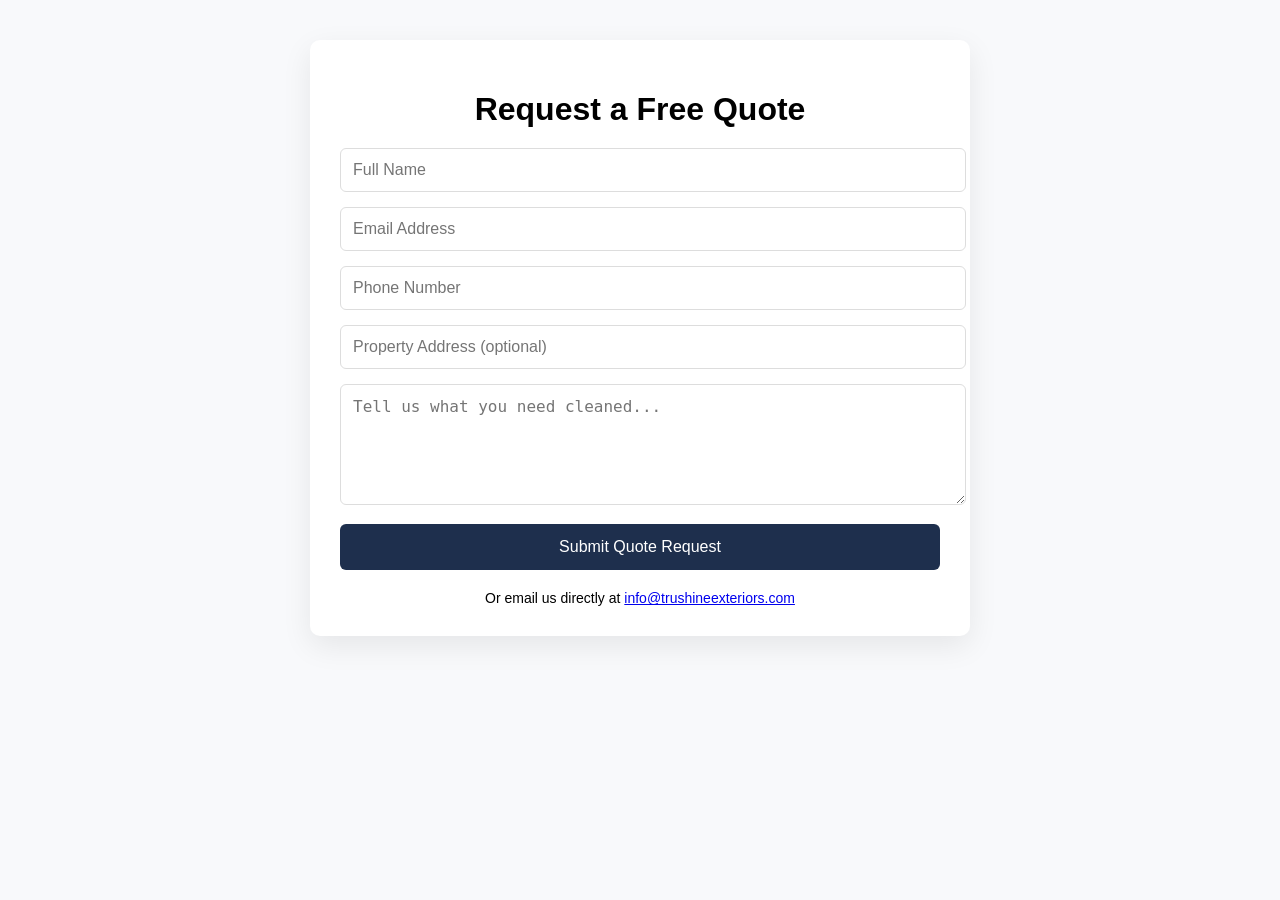
<file: contact.html>
<!DOCTYPE html>
<html lang="en">
<head>
  <meta charset="UTF-8" />
  <meta name="viewport" content="width=device-width, initial-scale=1.0" />
  <title>Request a Quote | TruShine Exterior Care</title>
  <link rel="icon" type="image/png" href="/favicon.png" />
  <style>
    body {
      font-family: Arial, sans-serif;
      background: #f8f9fb;
      margin: 0;
      padding: 40px 20px;
    }
    .container {
      max-width: 600px;
      margin: auto;
      background: white;
      padding: 30px;
      border-radius: 10px;
      box-shadow: 0 10px 30px rgba(0,0,0,0.08);
    }
    h1 {
      text-align: center;
      margin-bottom: 20px;
    }
    input, textarea {
      width: 100%;
      padding: 12px;
      margin-bottom: 15px;
      border-radius: 6px;
      border: 1px solid #ddd;
      font-size: 16px;
    }
    button {
      width: 100%;
      padding: 14px;
      background: #1e2f4d;
      color: white;
      border: none;
      border-radius: 6px;
      font-size: 16px;
      cursor: pointer;
    }
    button:hover {
      opacity: 0.9;
    }
    .alt-contact {
      text-align: center;
      margin-top: 20px;
      font-size: 14px;
    }
  </style>
</head>
<body>

  <div class="container">
    <h1>Request a Free Quote</h1>

    <form action="https://formspree.io/f/xbdabkyg" method="POST">
      <input type="hidden" name="_subject" value="New TruShine Quote Request" />

      <input type="text" name="name" placeholder="Full Name" required />
      <input type="email" name="email" placeholder="Email Address" required />
      <input type="tel" name="phone" placeholder="Phone Number" />
      <input type="text" name="address" placeholder="Property Address (optional)" />
      <textarea name="message" rows="5" placeholder="Tell us what you need cleaned..." required></textarea>

      <button type="submit">Submit Quote Request</button>
    </form>

    <div class="alt-contact">
      Or email us directly at  
      <a href="mailto:info@trushineexteriors.com">
        info@trushineexteriors.com
      </a>
    </div>
  </div>

</body>
</html>
</file>
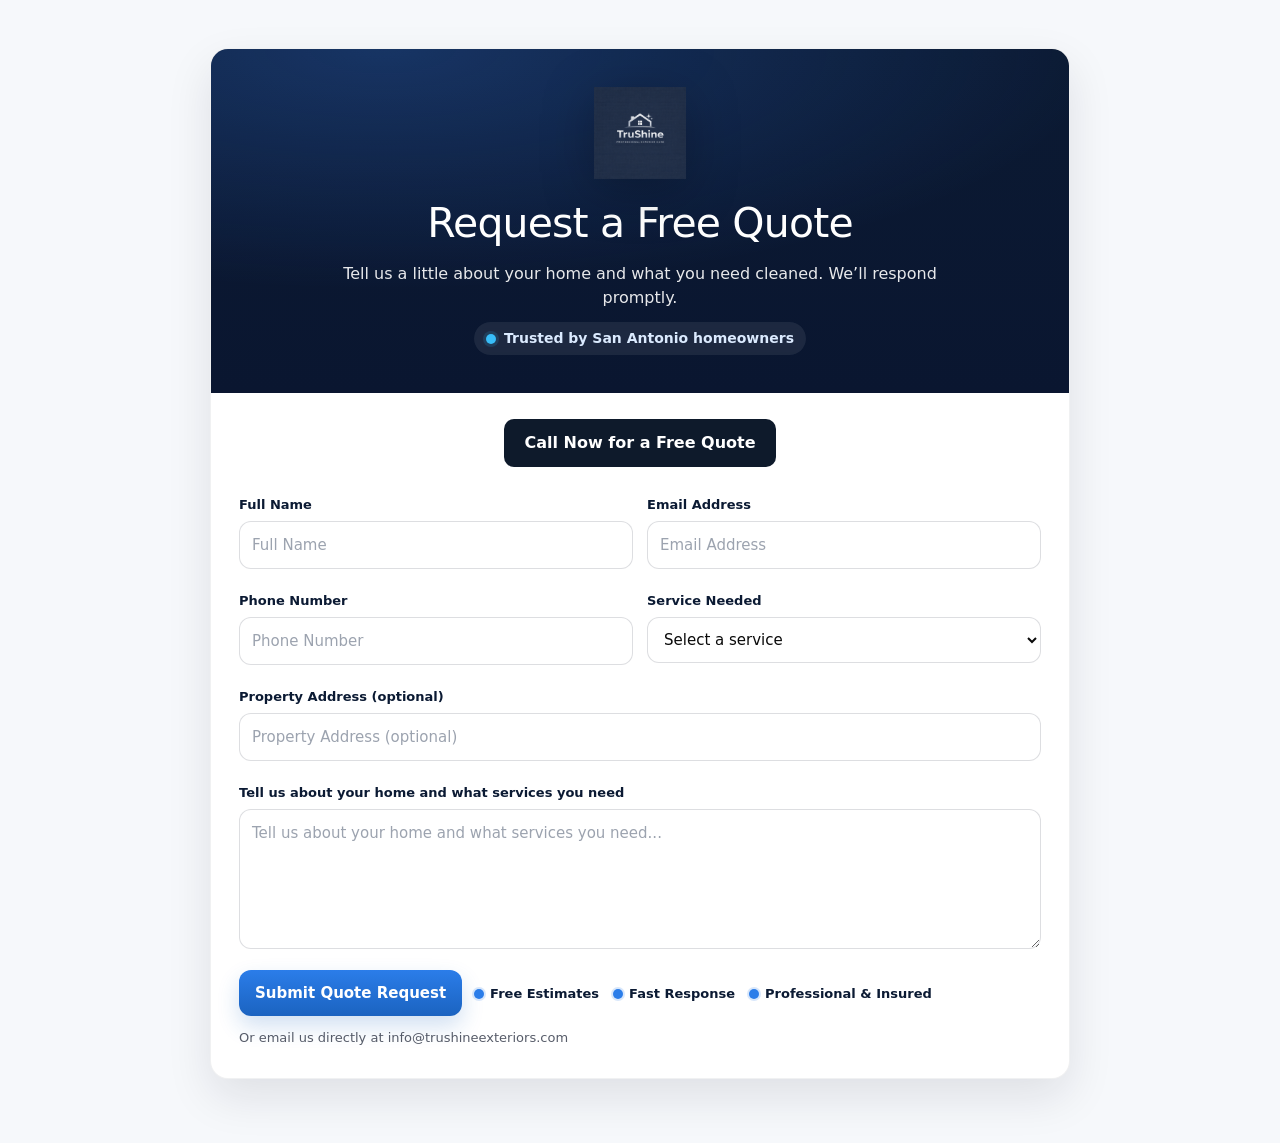
<file: quote.html>
<!doctype html>
<html lang="en">
<head>
  <meta charset="utf-8" />
  <meta name="viewport" content="width=device-width, initial-scale=1" />

  <title>Request a Free Quote | TruShine Exterior Care</title>
  <meta name="description" content="Request a free quote for TruShine Exterior Care in San Antonio, TX." />
  <link rel="canonical" href="https://trushineexteriors.com/quote.html" />

  <!-- SEO / Local signals -->
  <meta name="robots" content="index, follow">
  <meta name="geo.region" content="US-TX">
  <meta name="geo.placename" content="San Antonio">
  <meta name="geo.position" content="29.4241;-98.4936">
  <meta name="ICBM" content="29.4241, -98.4936">

  <!-- Social preview -->
  <meta property="og:site_name" content="TruShine Exterior Care" />
  <meta property="og:title" content="Request a Free Quote | TruShine" />
  <meta property="og:description" content="Crystal clear windows and professional exterior care in San Antonio, TX." />
  <meta property="og:image" content="https://trushineexteriors.com/og-image.png" />
  <meta property="og:url" content="https://trushineexteriors.com/quote.html" />
  <meta property="og:type" content="website" />
  <meta name="twitter:card" content="summary_large_image" />
  <meta name="twitter:image" content="https://trushineexteriors.com/og-image.png" />

  <!-- Favicon -->
  <link rel="icon" href="/favicon.ico" sizes="any">
  <link rel="icon" type="image/png" href="/favicon-32x32.png" sizes="32x32">
  <link rel="icon" type="image/png" href="/favicon-16x16.png" sizes="16x16">
  <link rel="icon" type="image/png" sizes="192x192" href="/android-chrome-192x192.png">
  <link rel="icon" type="image/png" sizes="512x512" href="/android-chrome-512x512.png">
  <link rel="apple-touch-icon" href="/apple-touch-icon.png">

  <!-- Android / PWA -->
  <link rel="manifest" href="/site.webmanifest">
  <meta name="theme-color" content="#0e1a2b">

  <!-- LocalBusiness schema -->
  <script type="application/ld+json">
  {
    "@context": "https://schema.org",
    "@type": "LocalBusiness",
    "name": "TruShine Exterior Care",
    "image": "https://trushineexteriors.com/og-image.png",
    "url": "https://trushineexteriors.com",
    "telephone": "+1-817-550-4909",
    "address": {
      "@type": "PostalAddress",
      "addressLocality": "San Antonio",
      "addressRegion": "TX",
      "addressCountry": "US"
    },
    "areaServed": "San Antonio",
    "serviceType": [
      "Window Cleaning",
      "Exterior Window Cleaning",
      "Screen Cleaning",
      "Window Track Cleaning"
    ]
  }
  </script>

  <link rel="stylesheet" crossorigin href="/assets/index-URt45oYU.css" />

  <style>
    .quote-wrap{
      min-height: 100vh;
      display:flex;
      align-items:center;
      justify-content:center;
      padding: 48px 16px 64px;
      background: #f6f8fb;
    }
    .quote-card{
      width: 100%;
      max-width: 860px;
      border-radius: 18px;
      background: #fff;
      box-shadow: 0 18px 45px rgba(15, 23, 42, .10);
      overflow:hidden;
      border: 1px solid rgba(15, 23, 42, .06);
    }

    /* HERO (TOP) */
    .quote-hero{
      padding: 38px 32px;
      background: radial-gradient(1200px 400px at 20% 0%, rgba(59,130,246,.25), transparent 60%),
                  linear-gradient(180deg, #0b1a33, #0a1630);
      color:#fff;
      text-align:center;
    }
    .quote-logo{
      width:92px;
      height:auto;
      object-fit:contain;
      margin: 0 auto 14px;
      display:block;
      filter: drop-shadow(0 10px 25px rgba(0,0,0,.25));
    }
    .quote-hero h1{
      margin:0 0 8px;
      font-size: clamp(28px, 3.2vw, 42px);
      letter-spacing:-.02em;
    }
    .quote-hero p{
      margin:0;
      opacity:.9;
      max-width: 60ch;
      margin-left:auto;
      margin-right:auto;
    }

    .trust-badge{
      margin-top:12px;
      display:inline-flex;
      align-items:center;
      gap:8px;
      font-size:14px;
      font-weight:600;
      color:#dbeafe;
      background:rgba(255,255,255,.08);
      padding:6px 12px;
      border-radius:999px;
      backdrop-filter:blur(4px);
    }
    .trust-badge::before{
      content:"";
      width:10px;
      height:10px;
      border-radius:50%;
      background:#38bdf8;
      box-shadow:0 0 0 3px rgba(56,189,248,.15);
    }

    .quote-body{
      padding: 26px 28px 30px;
    }

    .grid{
      display:grid;
      grid-template-columns: 1fr 1fr;
      gap: 14px;
    }
    @media (max-width: 720px){
      .grid{ grid-template-columns: 1fr; }
      .quote-hero{ padding: 34px 18px; }
      .quote-body{ padding: 22px 18px 26px; }
    }

    label{
      display:block;
      font-size: 13px;
      font-weight: 700;
      color:#0b1a33;
      margin: 8px 0 6px;
    }
    input, select, textarea{
      width:100%;
      border: 1px solid rgba(15, 23, 42, .14);
      border-radius: 12px;
      padding: 12px 12px;
      font-size: 15px;
      outline:none;
      background:#fff;
    }
    input:focus, select:focus, textarea:focus{
      border-color: rgba(59,130,246,.65);
      box-shadow: 0 0 0 4px rgba(59,130,246,.15);
    }
    textarea{ min-height: 140px; resize: vertical; }

    .actions{
      margin-top: 14px;
      display:flex;
      gap: 12px;
      align-items:center;
      justify-content:flex-start;
      flex-wrap:wrap;
    }
    .btn-primary{
      appearance:none;
      border:0;
      background: linear-gradient(180deg, #2b7de9, #1b63c0);
      color:#fff;
      padding: 12px 16px;
      border-radius: 12px;
      font-weight: 800;
      font-size: 15px;
      cursor:pointer;
      min-width: 220px;
      display:inline-flex;
      align-items:center;
      justify-content:center;
      gap:10px;
      box-shadow: 0 10px 22px rgba(27, 99, 192, .20);
    }
    .btn-primary[disabled]{ opacity:.70; cursor:not-allowed; }

    .trust-points{
      margin-top:2px;
      display:flex;
      gap:14px;
      flex-wrap:wrap;
      font-size:13px;
      font-weight:600;
      color:#0b1a33;
    }
    .trust-points span{
      display:flex;
      align-items:center;
      gap:6px;
    }
    .trust-points span::before{
      content:"";
      width:10px;
      height:10px;
      border-radius:50%;
      background:#2b7de9;
      box-shadow:0 0 0 2px rgba(43,125,233,.18);
    }

    .small-note{
      font-size: 13px;
      color: rgba(15, 23, 42, .70);
    }

    .success, .error{
      margin-top: 12px;
      padding: 12px 12px;
      border-radius: 12px;
      font-weight: 800;
      display:none;
      transform: translateY(6px) scale(.98);
      opacity: 0;
    }
    .success{
      background: rgba(16,185,129,.12);
      color: #065f46;
    }
    .error{
      background: rgba(239,68,68,.10);
      color: #7f1d1d;
    }

    /* Brand-style status dots (no emojis) */
    .success::before, .error::before{
      content:"";
      display:inline-block;
      width:10px;
      height:10px;
      border-radius:50%;
      margin-right:8px;
      vertical-align:middle;
    }
    .success::before{
      background:#10b981;
      box-shadow:0 0 0 3px rgba(16,185,129,.18);
    }
    .error::before{
      background:#ef4444;
      box-shadow:0 0 0 3px rgba(239,68,68,.14);
    }

    /* animation */
    .pop-in{
      display:block !important;
      animation: popIn .28s ease-out forwards;
    }
    @keyframes popIn{
      from { opacity:0; transform: translateY(8px) scale(.98); }
      to   { opacity:1; transform: translateY(0)   scale(1); }
    }

    /* FORCE hero on top, form underneath (override anything external) */
    .quote-card{
      display:flex !important;
      flex-direction:column !important;
    }
    .quote-hero,
    .quote-body{
      width:100% !important;
    }
    .quote-wrap{
      align-items:flex-start !important;
    }
  </style>
</head>

<body>
  <div class="quote-wrap">
    <div class="quote-card">

      <div class="quote-hero">
        <img src="/assets/trushine-logo.png" alt="TruShine Logo" class="quote-logo">
        <h1>Request a Free Quote</h1>
        <p>Tell us a little about your home and what you need cleaned. We’ll respond promptly.</p>
        <div class="trust-badge">Trusted by San Antonio homeowners</div>
      </div>

      <div class="quote-body">

        <!-- Call CTA (replace number) -->
        <div style="margin-bottom:20px; text-align:center;">
          <a href="tel:+18175504909"
             style="
             display:inline-block;
             padding:12px 20px;
             background:#0e1a2b;
             color:white;
             border-radius:10px;
             font-weight:600;
             text-decoration:none;
             ">
             Call Now for a Free Quote
          </a>
        </div>

        <!-- IMPORTANT: no _redirect here. This stays on-page. -->
        <form id="quoteForm" action="https://formspree.io/f/xbdabkyg" method="POST" novalidate>
          <input type="hidden" name="_subject" value="New TruShine Quote Request" />

          <div class="grid">
            <div>
              <label for="name">Full Name</label>
              <input id="name" name="Full Name" type="text" autocomplete="name" required placeholder="Full Name" />
            </div>

            <div>
              <label for="email">Email Address</label>
              <input id="email" name="Email" type="email" autocomplete="email" required placeholder="Email Address" />
            </div>

            <div>
              <label for="phone">Phone Number</label>
              <input id="phone" name="Phone" type="tel" autocomplete="tel" required placeholder="Phone Number" />
            </div>

            <div>
              <label for="service">Service Needed</label>
              <select id="service" name="Service" required>
                <option value="" selected disabled>Select a service</option>
                <option>Window Cleaning</option>
                <option>Interior + Exterior Windows</option>
                <option>Exterior Windows</option>
                <option>Screen Cleaning</option>
                <option>Track/Frame Detail</option>
                <option>Other (describe below)</option>
              </select>
            </div>

            <div style="grid-column: 1 / -1;">
              <label for="address">Property Address (optional)</label>
              <input id="address" name="Address" type="text" autocomplete="street-address" placeholder="Property Address (optional)" />
            </div>

            <div style="grid-column: 1 / -1;">
              <label for="message">Tell us about your home and what services you need</label>
              <textarea id="message" name="Message" required placeholder="Tell us about your home and what services you need..."></textarea>
            </div>
          </div>

          <div class="actions">
            <button class="btn-primary" id="submitBtn" type="submit">Submit Quote Request</button>

            <div class="trust-points">
              <span>Free Estimates</span>
              <span>Fast Response</span>
              <span>Professional &amp; Insured</span>
            </div>

            <div class="small-note">
              Or email us directly at
              <a href="mailto:info@trushineexteriors.com">info@trushineexteriors.com</a>
            </div>
          </div>

          <div class="success" id="successBox">Sent! We’ll get back to you shortly.</div>
          <div class="error" id="errorBox">Something went wrong. Please try again or email us directly.</div>
        </form>
      </div>

    </div>
  </div>

  <!-- SCRIPT MUST BE AFTER THE FORM so it can find #quoteForm -->
  <script>
    (function () {
      const form = document.getElementById("quoteForm");
      const btn = document.getElementById("submitBtn");
      const successBox = document.getElementById("successBox");
      const errorBox = document.getElementById("errorBox");

      if (!form) return;

      form.addEventListener("submit", async function (e) {
        e.preventDefault();
        e.stopPropagation();

        // reset messages
        if (successBox) { successBox.style.display = "none"; successBox.classList.remove("pop-in"); }
        if (errorBox) { errorBox.style.display = "none"; errorBox.classList.remove("pop-in"); }

        // button state
        const originalText = btn ? btn.textContent : "";
        if (btn) { btn.disabled = true; btn.textContent = "Sending…"; }

        try {
          const formData = new FormData(form);

          const res = await fetch(form.action, {
            method: "POST",
            body: formData,
            headers: { "Accept": "application/json" }
          });

          if (res.ok) {
            form.reset();

            if (successBox) {
              successBox.style.display = "block";
              requestAnimationFrame(() => successBox.classList.add("pop-in"));
            }

            if (btn) {
              btn.textContent = "Sent";
              setTimeout(() => {
                btn.disabled = false;
                btn.textContent = originalText;
              }, 2200);
            }
          } else {
            if (errorBox) {
              errorBox.style.display = "block";
              requestAnimationFrame(() => errorBox.classList.add("pop-in"));
            }
            if (btn) { btn.disabled = false; btn.textContent = originalText; }
          }
        } catch (err) {
          if (errorBox) {
            errorBox.style.display = "block";
            requestAnimationFrame(() => errorBox.classList.add("pop-in"));
          }
          if (btn) { btn.disabled = false; btn.textContent = originalText; }
        }
      });
    })();
  </script>
</body>
</html>
</file>
<file: assets/index-URt45oYU.css>
*,:before,:after{--tw-border-spacing-x: 0;--tw-border-spacing-y: 0;--tw-translate-x: 0;--tw-translate-y: 0;--tw-rotate: 0;--tw-skew-x: 0;--tw-skew-y: 0;--tw-scale-x: 1;--tw-scale-y: 1;--tw-pan-x: ;--tw-pan-y: ;--tw-pinch-zoom: ;--tw-scroll-snap-strictness: proximity;--tw-gradient-from-position: ;--tw-gradient-via-position: ;--tw-gradient-to-position: ;--tw-ordinal: ;--tw-slashed-zero: ;--tw-numeric-figure: ;--tw-numeric-spacing: ;--tw-numeric-fraction: ;--tw-ring-inset: ;--tw-ring-offset-width: 0px;--tw-ring-offset-color: #fff;--tw-ring-color: rgb(59 130 246 / .5);--tw-ring-offset-shadow: 0 0 #0000;--tw-ring-shadow: 0 0 #0000;--tw-shadow: 0 0 #0000;--tw-shadow-colored: 0 0 #0000;--tw-blur: ;--tw-brightness: ;--tw-contrast: ;--tw-grayscale: ;--tw-hue-rotate: ;--tw-invert: ;--tw-saturate: ;--tw-sepia: ;--tw-drop-shadow: ;--tw-backdrop-blur: ;--tw-backdrop-brightness: ;--tw-backdrop-contrast: ;--tw-backdrop-grayscale: ;--tw-backdrop-hue-rotate: ;--tw-backdrop-invert: ;--tw-backdrop-opacity: ;--tw-backdrop-saturate: ;--tw-backdrop-sepia: ;--tw-contain-size: ;--tw-contain-layout: ;--tw-contain-paint: ;--tw-contain-style: }::backdrop{--tw-border-spacing-x: 0;--tw-border-spacing-y: 0;--tw-translate-x: 0;--tw-translate-y: 0;--tw-rotate: 0;--tw-skew-x: 0;--tw-skew-y: 0;--tw-scale-x: 1;--tw-scale-y: 1;--tw-pan-x: ;--tw-pan-y: ;--tw-pinch-zoom: ;--tw-scroll-snap-strictness: proximity;--tw-gradient-from-position: ;--tw-gradient-via-position: ;--tw-gradient-to-position: ;--tw-ordinal: ;--tw-slashed-zero: ;--tw-numeric-figure: ;--tw-numeric-spacing: ;--tw-numeric-fraction: ;--tw-ring-inset: ;--tw-ring-offset-width: 0px;--tw-ring-offset-color: #fff;--tw-ring-color: rgb(59 130 246 / .5);--tw-ring-offset-shadow: 0 0 #0000;--tw-ring-shadow: 0 0 #0000;--tw-shadow: 0 0 #0000;--tw-shadow-colored: 0 0 #0000;--tw-blur: ;--tw-brightness: ;--tw-contrast: ;--tw-grayscale: ;--tw-hue-rotate: ;--tw-invert: ;--tw-saturate: ;--tw-sepia: ;--tw-drop-shadow: ;--tw-backdrop-blur: ;--tw-backdrop-brightness: ;--tw-backdrop-contrast: ;--tw-backdrop-grayscale: ;--tw-backdrop-hue-rotate: ;--tw-backdrop-invert: ;--tw-backdrop-opacity: ;--tw-backdrop-saturate: ;--tw-backdrop-sepia: ;--tw-contain-size: ;--tw-contain-layout: ;--tw-contain-paint: ;--tw-contain-style: }*,:before,:after{box-sizing:border-box;border-width:0;border-style:solid;border-color:#e5e7eb}:before,:after{--tw-content: ""}html,:host{line-height:1.5;-webkit-text-size-adjust:100%;-moz-tab-size:4;-o-tab-size:4;tab-size:4;font-family:ui-sans-serif,system-ui,sans-serif,"Apple Color Emoji","Segoe UI Emoji",Segoe UI Symbol,"Noto Color Emoji";font-feature-settings:normal;font-variation-settings:normal;-webkit-tap-highlight-color:transparent}body{margin:0;line-height:inherit}hr{height:0;color:inherit;border-top-width:1px}abbr:where([title]){-webkit-text-decoration:underline dotted;text-decoration:underline dotted}h1,h2,h3,h4,h5,h6{font-size:inherit;font-weight:inherit}a{color:inherit;text-decoration:inherit}b,strong{font-weight:bolder}code,kbd,samp,pre{font-family:ui-monospace,SFMono-Regular,Menlo,Monaco,Consolas,Liberation Mono,Courier New,monospace;font-feature-settings:normal;font-variation-settings:normal;font-size:1em}small{font-size:80%}sub,sup{font-size:75%;line-height:0;position:relative;vertical-align:baseline}sub{bottom:-.25em}sup{top:-.5em}table{text-indent:0;border-color:inherit;border-collapse:collapse}button,input,optgroup,select,textarea{font-family:inherit;font-feature-settings:inherit;font-variation-settings:inherit;font-size:100%;font-weight:inherit;line-height:inherit;letter-spacing:inherit;color:inherit;margin:0;padding:0}button,select{text-transform:none}button,input:where([type=button]),input:where([type=reset]),input:where([type=submit]){-webkit-appearance:button;background-color:transparent;background-image:none}:-moz-focusring{outline:auto}:-moz-ui-invalid{box-shadow:none}progress{vertical-align:baseline}::-webkit-inner-spin-button,::-webkit-outer-spin-button{height:auto}[type=search]{-webkit-appearance:textfield;outline-offset:-2px}::-webkit-search-decoration{-webkit-appearance:none}::-webkit-file-upload-button{-webkit-appearance:button;font:inherit}summary{display:list-item}blockquote,dl,dd,h1,h2,h3,h4,h5,h6,hr,figure,p,pre{margin:0}fieldset{margin:0;padding:0}legend{padding:0}ol,ul,menu{list-style:none;margin:0;padding:0}dialog{padding:0}textarea{resize:vertical}input::-moz-placeholder,textarea::-moz-placeholder{opacity:1;color:#9ca3af}input::placeholder,textarea::placeholder{opacity:1;color:#9ca3af}button,[role=button]{cursor:pointer}:disabled{cursor:default}img,svg,video,canvas,audio,iframe,embed,object{display:block;vertical-align:middle}img,video{max-width:100%;height:auto}[hidden]:where(:not([hidden=until-found])){display:none}:root{--background: 0 0% 100%;--foreground: 0 0% 3.9%;--card: 0 0% 100%;--card-foreground: 0 0% 3.9%;--popover: 0 0% 100%;--popover-foreground: 0 0% 3.9%;--primary: 0 0% 9%;--primary-foreground: 0 0% 98%;--secondary: 0 0% 96.1%;--secondary-foreground: 0 0% 9%;--muted: 0 0% 96.1%;--muted-foreground: 0 0% 45.1%;--accent: 0 0% 96.1%;--accent-foreground: 0 0% 9%;--destructive: 0 84.2% 60.2%;--destructive-foreground: 0 0% 98%;--border: 0 0% 89.8%;--input: 0 0% 89.8%;--ring: 0 0% 3.9%;--chart-1: 12 76% 61%;--chart-2: 173 58% 39%;--chart-3: 197 37% 24%;--chart-4: 43 74% 66%;--chart-5: 27 87% 67%;--radius: .5rem;--sidebar-background: 0 0% 98%;--sidebar-foreground: 240 5.3% 26.1%;--sidebar-primary: 240 5.9% 10%;--sidebar-primary-foreground: 0 0% 98%;--sidebar-accent: 240 4.8% 95.9%;--sidebar-accent-foreground: 240 5.9% 10%;--sidebar-border: 220 13% 91%;--sidebar-ring: 217.2 91.2% 59.8%}.dark{--background: 0 0% 3.9%;--foreground: 0 0% 98%;--card: 0 0% 3.9%;--card-foreground: 0 0% 98%;--popover: 0 0% 3.9%;--popover-foreground: 0 0% 98%;--primary: 0 0% 98%;--primary-foreground: 0 0% 9%;--secondary: 0 0% 14.9%;--secondary-foreground: 0 0% 98%;--muted: 0 0% 14.9%;--muted-foreground: 0 0% 63.9%;--accent: 0 0% 14.9%;--accent-foreground: 0 0% 98%;--destructive: 0 62.8% 30.6%;--destructive-foreground: 0 0% 98%;--border: 0 0% 14.9%;--input: 0 0% 14.9%;--ring: 0 0% 83.1%;--chart-1: 220 70% 50%;--chart-2: 160 60% 45%;--chart-3: 30 80% 55%;--chart-4: 280 65% 60%;--chart-5: 340 75% 55%;--sidebar-background: 240 5.9% 10%;--sidebar-foreground: 240 4.8% 95.9%;--sidebar-primary: 224.3 76.3% 48%;--sidebar-primary-foreground: 0 0% 100%;--sidebar-accent: 240 3.7% 15.9%;--sidebar-accent-foreground: 240 4.8% 95.9%;--sidebar-border: 240 3.7% 15.9%;--sidebar-ring: 217.2 91.2% 59.8%}*{border-color:hsl(var(--border));outline-color:hsl(var(--ring) / .5)}body{background-color:hsl(var(--background));color:hsl(var(--foreground))}.sr-only{position:absolute;width:1px;height:1px;padding:0;margin:-1px;overflow:hidden;clip:rect(0,0,0,0);white-space:nowrap;border-width:0}.pointer-events-none{pointer-events:none}.pointer-events-auto{pointer-events:auto}.visible{visibility:visible}.invisible{visibility:hidden}.fixed{position:fixed}.absolute{position:absolute}.relative{position:relative}.sticky{position:sticky}.inset-0{top:0;right:0;bottom:0;left:0}.inset-x-0{left:0;right:0}.inset-y-0{top:0;bottom:0}.-bottom-12{bottom:-3rem}.-bottom-4{bottom:-1rem}.-left-12{left:-3rem}.-right-12{right:-3rem}.-right-2{right:-.5rem}.-right-4{right:-1rem}.-top-12{top:-3rem}.-top-2{top:-.5rem}.bottom-0{bottom:0}.bottom-10{bottom:2.5rem}.bottom-8{bottom:2rem}.left-0{left:0}.left-1{left:.25rem}.left-1\/2{left:50%}.left-2{left:.5rem}.left-20{left:5rem}.left-8{left:2rem}.left-\[20\%\]{left:20%}.left-\[50\%\]{left:50%}.right-0{right:0}.right-1{right:.25rem}.right-2{right:.5rem}.right-20{right:5rem}.right-3{right:.75rem}.right-4{right:1rem}.right-8{right:2rem}.right-\[20\%\]{right:20%}.top-0{top:0}.top-1\.5{top:.375rem}.top-1\/2{top:50%}.top-10{top:2.5rem}.top-16{top:4rem}.top-2{top:.5rem}.top-3\.5{top:.875rem}.top-4{top:1rem}.top-\[1px\]{top:1px}.top-\[50\%\]{top:50%}.top-\[60\%\]{top:60%}.top-full{top:100%}.-z-10{z-index:-10}.z-10{z-index:10}.z-20{z-index:20}.z-50{z-index:50}.z-\[100\]{z-index:100}.z-\[1\]{z-index:1}.m-0{margin:0}.-mx-1{margin-left:-.25rem;margin-right:-.25rem}.mx-2{margin-left:.5rem;margin-right:.5rem}.mx-3\.5{margin-left:.875rem;margin-right:.875rem}.mx-auto{margin-left:auto;margin-right:auto}.my-0\.5{margin-top:.125rem;margin-bottom:.125rem}.my-1{margin-top:.25rem;margin-bottom:.25rem}.-ml-4{margin-left:-1rem}.-mt-4{margin-top:-1rem}.mb-0\.5{margin-bottom:.125rem}.mb-1{margin-bottom:.25rem}.mb-10{margin-bottom:2.5rem}.mb-12{margin-bottom:3rem}.mb-16{margin-bottom:4rem}.mb-2{margin-bottom:.5rem}.mb-3{margin-bottom:.75rem}.mb-4{margin-bottom:1rem}.mb-5{margin-bottom:1.25rem}.mb-6{margin-bottom:1.5rem}.mb-8{margin-bottom:2rem}.ml-1{margin-left:.25rem}.ml-2{margin-left:.5rem}.ml-3{margin-left:.75rem}.ml-auto{margin-left:auto}.mr-2{margin-right:.5rem}.mt-0\.5{margin-top:.125rem}.mt-1\.5{margin-top:.375rem}.mt-10{margin-top:2.5rem}.mt-12{margin-top:3rem}.mt-2{margin-top:.5rem}.mt-24{margin-top:6rem}.mt-3{margin-top:.75rem}.mt-4{margin-top:1rem}.mt-8{margin-top:2rem}.mt-auto{margin-top:auto}.block{display:block}.flex{display:flex}.inline-flex{display:inline-flex}.table{display:table}.grid{display:grid}.hidden{display:none}.aspect-\[4\/3\]{aspect-ratio:4/3}.aspect-square{aspect-ratio:1 / 1}.aspect-video{aspect-ratio:16 / 9}.size-4{width:1rem;height:1rem}.h-0\.5{height:.125rem}.h-1\.5{height:.375rem}.h-10{height:2.5rem}.h-11{height:2.75rem}.h-12{height:3rem}.h-14{height:3.5rem}.h-16{height:4rem}.h-2{height:.5rem}.h-2\.5{height:.625rem}.h-3{height:.75rem}.h-3\.5{height:.875rem}.h-32{height:8rem}.h-4{height:1rem}.h-48{height:12rem}.h-5{height:1.25rem}.h-6{height:1.5rem}.h-64{height:16rem}.h-7{height:1.75rem}.h-8{height:2rem}.h-9{height:2.25rem}.h-\[1px\]{height:1px}.h-\[var\(--radix-navigation-menu-viewport-height\)\]{height:var(--radix-navigation-menu-viewport-height)}.h-\[var\(--radix-select-trigger-height\)\]{height:var(--radix-select-trigger-height)}.h-auto{height:auto}.h-full{height:100%}.h-px{height:1px}.h-svh{height:100svh}.max-h-96{max-height:24rem}.max-h-\[300px\]{max-height:300px}.max-h-screen{max-height:100vh}.min-h-0{min-height:0px}.min-h-\[120px\]{min-height:120px}.min-h-\[60px\]{min-height:60px}.min-h-\[90vh\]{min-height:90vh}.min-h-screen{min-height:100vh}.min-h-svh{min-height:100svh}.w-0{width:0px}.w-1{width:.25rem}.w-10{width:2.5rem}.w-11{width:2.75rem}.w-12{width:3rem}.w-14{width:3.5rem}.w-16{width:4rem}.w-2{width:.5rem}.w-2\.5{width:.625rem}.w-3{width:.75rem}.w-3\.5{width:.875rem}.w-3\/4{width:75%}.w-4{width:1rem}.w-48{width:12rem}.w-5{width:1.25rem}.w-6{width:1.5rem}.w-64{width:16rem}.w-7{width:1.75rem}.w-72{width:18rem}.w-8{width:2rem}.w-9{width:2.25rem}.w-\[--sidebar-width\]{width:var(--sidebar-width)}.w-\[100px\]{width:100px}.w-\[1px\]{width:1px}.w-auto{width:auto}.w-full{width:100%}.w-max{width:-moz-max-content;width:max-content}.w-px{width:1px}.min-w-0{min-width:0px}.min-w-10{min-width:2.5rem}.min-w-5{min-width:1.25rem}.min-w-8{min-width:2rem}.min-w-9{min-width:2.25rem}.min-w-\[12rem\]{min-width:12rem}.min-w-\[8rem\]{min-width:8rem}.min-w-\[var\(--radix-select-trigger-width\)\]{min-width:var(--radix-select-trigger-width)}.max-w-2xl{max-width:42rem}.max-w-3xl{max-width:48rem}.max-w-4xl{max-width:56rem}.max-w-6xl{max-width:72rem}.max-w-7xl{max-width:80rem}.max-w-\[--skeleton-width\]{max-width:var(--skeleton-width)}.max-w-lg{max-width:32rem}.max-w-max{max-width:-moz-max-content;max-width:max-content}.max-w-md{max-width:28rem}.max-w-none{max-width:none}.max-w-xl{max-width:36rem}.max-w-xs{max-width:20rem}.flex-1{flex:1 1 0%}.flex-shrink-0,.shrink-0{flex-shrink:0}.grow{flex-grow:1}.grow-0{flex-grow:0}.basis-full{flex-basis:100%}.caption-bottom{caption-side:bottom}.border-collapse{border-collapse:collapse}.-translate-x-1\/2{--tw-translate-x: -50%;transform:translate(var(--tw-translate-x),var(--tw-translate-y)) rotate(var(--tw-rotate)) skew(var(--tw-skew-x)) skewY(var(--tw-skew-y)) scaleX(var(--tw-scale-x)) scaleY(var(--tw-scale-y))}.-translate-x-px{--tw-translate-x: -1px;transform:translate(var(--tw-translate-x),var(--tw-translate-y)) rotate(var(--tw-rotate)) skew(var(--tw-skew-x)) skewY(var(--tw-skew-y)) scaleX(var(--tw-scale-x)) scaleY(var(--tw-scale-y))}.-translate-y-1\/2{--tw-translate-y: -50%;transform:translate(var(--tw-translate-x),var(--tw-translate-y)) rotate(var(--tw-rotate)) skew(var(--tw-skew-x)) skewY(var(--tw-skew-y)) scaleX(var(--tw-scale-x)) scaleY(var(--tw-scale-y))}.translate-x-\[-50\%\]{--tw-translate-x: -50%;transform:translate(var(--tw-translate-x),var(--tw-translate-y)) rotate(var(--tw-rotate)) skew(var(--tw-skew-x)) skewY(var(--tw-skew-y)) scaleX(var(--tw-scale-x)) scaleY(var(--tw-scale-y))}.translate-x-px{--tw-translate-x: 1px;transform:translate(var(--tw-translate-x),var(--tw-translate-y)) rotate(var(--tw-rotate)) skew(var(--tw-skew-x)) skewY(var(--tw-skew-y)) scaleX(var(--tw-scale-x)) scaleY(var(--tw-scale-y))}.translate-y-4{--tw-translate-y: 1rem;transform:translate(var(--tw-translate-x),var(--tw-translate-y)) rotate(var(--tw-rotate)) skew(var(--tw-skew-x)) skewY(var(--tw-skew-y)) scaleX(var(--tw-scale-x)) scaleY(var(--tw-scale-y))}.translate-y-\[-50\%\]{--tw-translate-y: -50%;transform:translate(var(--tw-translate-x),var(--tw-translate-y)) rotate(var(--tw-rotate)) skew(var(--tw-skew-x)) skewY(var(--tw-skew-y)) scaleX(var(--tw-scale-x)) scaleY(var(--tw-scale-y))}.rotate-45{--tw-rotate: 45deg;transform:translate(var(--tw-translate-x),var(--tw-translate-y)) rotate(var(--tw-rotate)) skew(var(--tw-skew-x)) skewY(var(--tw-skew-y)) scaleX(var(--tw-scale-x)) scaleY(var(--tw-scale-y))}.rotate-90{--tw-rotate: 90deg;transform:translate(var(--tw-translate-x),var(--tw-translate-y)) rotate(var(--tw-rotate)) skew(var(--tw-skew-x)) skewY(var(--tw-skew-y)) scaleX(var(--tw-scale-x)) scaleY(var(--tw-scale-y))}.scale-x-0{--tw-scale-x: 0;transform:translate(var(--tw-translate-x),var(--tw-translate-y)) rotate(var(--tw-rotate)) skew(var(--tw-skew-x)) skewY(var(--tw-skew-y)) scaleX(var(--tw-scale-x)) scaleY(var(--tw-scale-y))}.transform{transform:translate(var(--tw-translate-x),var(--tw-translate-y)) rotate(var(--tw-rotate)) skew(var(--tw-skew-x)) skewY(var(--tw-skew-y)) scaleX(var(--tw-scale-x)) scaleY(var(--tw-scale-y))}@keyframes pulse{50%{opacity:.5}}.animate-pulse{animation:pulse 2s cubic-bezier(.4,0,.6,1) infinite}@keyframes spin{to{transform:rotate(360deg)}}.animate-spin{animation:spin 1s linear infinite}.cursor-default{cursor:default}.cursor-pointer{cursor:pointer}.touch-none{touch-action:none}.select-none{-webkit-user-select:none;-moz-user-select:none;user-select:none}.list-inside{list-style-position:inside}.list-disc{list-style-type:disc}.list-none{list-style-type:none}.grid-cols-1{grid-template-columns:repeat(1,minmax(0,1fr))}.grid-cols-2{grid-template-columns:repeat(2,minmax(0,1fr))}.flex-row{flex-direction:row}.flex-col{flex-direction:column}.flex-col-reverse{flex-direction:column-reverse}.flex-wrap{flex-wrap:wrap}.items-start{align-items:flex-start}.items-end{align-items:flex-end}.items-center{align-items:center}.items-stretch{align-items:stretch}.justify-center{justify-content:center}.justify-between{justify-content:space-between}.gap-1{gap:.25rem}.gap-1\.5{gap:.375rem}.gap-12{gap:3rem}.gap-16{gap:4rem}.gap-2{gap:.5rem}.gap-3{gap:.75rem}.gap-4{gap:1rem}.gap-5{gap:1.25rem}.gap-6{gap:1.5rem}.gap-8{gap:2rem}.space-x-1>:not([hidden])~:not([hidden]){--tw-space-x-reverse: 0;margin-right:calc(.25rem * var(--tw-space-x-reverse));margin-left:calc(.25rem * calc(1 - var(--tw-space-x-reverse)))}.space-x-3>:not([hidden])~:not([hidden]){--tw-space-x-reverse: 0;margin-right:calc(.75rem * var(--tw-space-x-reverse));margin-left:calc(.75rem * calc(1 - var(--tw-space-x-reverse)))}.space-x-4>:not([hidden])~:not([hidden]){--tw-space-x-reverse: 0;margin-right:calc(1rem * var(--tw-space-x-reverse));margin-left:calc(1rem * calc(1 - var(--tw-space-x-reverse)))}.space-y-1>:not([hidden])~:not([hidden]){--tw-space-y-reverse: 0;margin-top:calc(.25rem * calc(1 - var(--tw-space-y-reverse)));margin-bottom:calc(.25rem * var(--tw-space-y-reverse))}.space-y-1\.5>:not([hidden])~:not([hidden]){--tw-space-y-reverse: 0;margin-top:calc(.375rem * calc(1 - var(--tw-space-y-reverse)));margin-bottom:calc(.375rem * var(--tw-space-y-reverse))}.space-y-16>:not([hidden])~:not([hidden]){--tw-space-y-reverse: 0;margin-top:calc(4rem * calc(1 - var(--tw-space-y-reverse)));margin-bottom:calc(4rem * var(--tw-space-y-reverse))}.space-y-2>:not([hidden])~:not([hidden]){--tw-space-y-reverse: 0;margin-top:calc(.5rem * calc(1 - var(--tw-space-y-reverse)));margin-bottom:calc(.5rem * var(--tw-space-y-reverse))}.space-y-3>:not([hidden])~:not([hidden]){--tw-space-y-reverse: 0;margin-top:calc(.75rem * calc(1 - var(--tw-space-y-reverse)));margin-bottom:calc(.75rem * var(--tw-space-y-reverse))}.space-y-4>:not([hidden])~:not([hidden]){--tw-space-y-reverse: 0;margin-top:calc(1rem * calc(1 - var(--tw-space-y-reverse)));margin-bottom:calc(1rem * var(--tw-space-y-reverse))}.space-y-5>:not([hidden])~:not([hidden]){--tw-space-y-reverse: 0;margin-top:calc(1.25rem * calc(1 - var(--tw-space-y-reverse)));margin-bottom:calc(1.25rem * var(--tw-space-y-reverse))}.space-y-6>:not([hidden])~:not([hidden]){--tw-space-y-reverse: 0;margin-top:calc(1.5rem * calc(1 - var(--tw-space-y-reverse)));margin-bottom:calc(1.5rem * var(--tw-space-y-reverse))}.overflow-auto{overflow:auto}.overflow-hidden{overflow:hidden}.overflow-y-auto{overflow-y:auto}.overflow-x-hidden{overflow-x:hidden}.whitespace-nowrap{white-space:nowrap}.break-words{overflow-wrap:break-word}.rounded-2xl{border-radius:1rem}.rounded-\[2px\]{border-radius:2px}.rounded-\[inherit\]{border-radius:inherit}.rounded-full{border-radius:9999px}.rounded-lg{border-radius:var(--radius)}.rounded-md{border-radius:calc(var(--radius) - 2px)}.rounded-sm{border-radius:calc(var(--radius) - 4px)}.rounded-xl{border-radius:.75rem}.rounded-t-\[10px\]{border-top-left-radius:10px;border-top-right-radius:10px}.rounded-tl-sm{border-top-left-radius:calc(var(--radius) - 4px)}.border{border-width:1px}.border-2{border-width:2px}.border-4{border-width:4px}.border-\[1\.5px\]{border-width:1.5px}.border-y{border-top-width:1px;border-bottom-width:1px}.border-b{border-bottom-width:1px}.border-l{border-left-width:1px}.border-l-2{border-left-width:2px}.border-l-4{border-left-width:4px}.border-r{border-right-width:1px}.border-t{border-top-width:1px}.border-dashed{border-style:dashed}.border-\[--color-border\]{border-color:var(--color-border)}.border-blue-400{--tw-border-opacity: 1;border-color:rgb(96 165 250 / var(--tw-border-opacity, 1))}.border-border\/50{border-color:hsl(var(--border) / .5)}.border-destructive{border-color:hsl(var(--destructive))}.border-destructive\/50{border-color:hsl(var(--destructive) / .5)}.border-emerald-400{--tw-border-opacity: 1;border-color:rgb(52 211 153 / var(--tw-border-opacity, 1))}.border-input{border-color:hsl(var(--input))}.border-primary{border-color:hsl(var(--primary))}.border-primary\/50{border-color:hsl(var(--primary) / .5)}.border-sidebar-border{border-color:hsl(var(--sidebar-border))}.border-sky-400{--tw-border-opacity: 1;border-color:rgb(56 189 248 / var(--tw-border-opacity, 1))}.border-slate-100{--tw-border-opacity: 1;border-color:rgb(241 245 249 / var(--tw-border-opacity, 1))}.border-slate-200{--tw-border-opacity: 1;border-color:rgb(226 232 240 / var(--tw-border-opacity, 1))}.border-transparent{border-color:transparent}.border-white\/10{border-color:#ffffff1a}.border-white\/30{border-color:#ffffff4d}.border-white\/5{border-color:#ffffff0d}.border-l-transparent{border-left-color:transparent}.border-t-slate-800{--tw-border-opacity: 1;border-top-color:rgb(30 41 59 / var(--tw-border-opacity, 1))}.border-t-transparent{border-top-color:transparent}.bg-\[\#0a1628\]{--tw-bg-opacity: 1;background-color:rgb(10 22 40 / var(--tw-bg-opacity, 1))}.bg-\[\#0f1b3d\]{--tw-bg-opacity: 1;background-color:rgb(15 27 61 / var(--tw-bg-opacity, 1))}.bg-\[--color-bg\]{background-color:var(--color-bg)}.bg-accent{background-color:hsl(var(--accent))}.bg-background{background-color:hsl(var(--background))}.bg-black\/80{background-color:#000c}.bg-blue-100{--tw-bg-opacity: 1;background-color:rgb(219 234 254 / var(--tw-bg-opacity, 1))}.bg-blue-400\/10{background-color:#60a5fa1a}.bg-blue-50{--tw-bg-opacity: 1;background-color:rgb(239 246 255 / var(--tw-bg-opacity, 1))}.bg-border{background-color:hsl(var(--border))}.bg-card{background-color:hsl(var(--card))}.bg-destructive{background-color:hsl(var(--destructive))}.bg-emerald-100{--tw-bg-opacity: 1;background-color:rgb(209 250 229 / var(--tw-bg-opacity, 1))}.bg-emerald-50{--tw-bg-opacity: 1;background-color:rgb(236 253 245 / var(--tw-bg-opacity, 1))}.bg-foreground{background-color:hsl(var(--foreground))}.bg-green-100{--tw-bg-opacity: 1;background-color:rgb(220 252 231 / var(--tw-bg-opacity, 1))}.bg-muted{background-color:hsl(var(--muted))}.bg-muted\/50{background-color:hsl(var(--muted) / .5)}.bg-orange-100{--tw-bg-opacity: 1;background-color:rgb(255 237 213 / var(--tw-bg-opacity, 1))}.bg-orange-400{--tw-bg-opacity: 1;background-color:rgb(251 146 60 / var(--tw-bg-opacity, 1))}.bg-popover{background-color:hsl(var(--popover))}.bg-primary{background-color:hsl(var(--primary))}.bg-primary\/10{background-color:hsl(var(--primary) / .1)}.bg-primary\/20{background-color:hsl(var(--primary) / .2)}.bg-secondary{background-color:hsl(var(--secondary))}.bg-sidebar{background-color:hsl(var(--sidebar-background))}.bg-sidebar-border{background-color:hsl(var(--sidebar-border))}.bg-sky-100{--tw-bg-opacity: 1;background-color:rgb(224 242 254 / var(--tw-bg-opacity, 1))}.bg-sky-50{--tw-bg-opacity: 1;background-color:rgb(240 249 255 / var(--tw-bg-opacity, 1))}.bg-sky-500{--tw-bg-opacity: 1;background-color:rgb(14 165 233 / var(--tw-bg-opacity, 1))}.bg-sky-500\/10{background-color:#0ea5e91a}.bg-sky-500\/5{background-color:#0ea5e90d}.bg-slate-100{--tw-bg-opacity: 1;background-color:rgb(241 245 249 / var(--tw-bg-opacity, 1))}.bg-slate-200{--tw-bg-opacity: 1;background-color:rgb(226 232 240 / var(--tw-bg-opacity, 1))}.bg-slate-50{--tw-bg-opacity: 1;background-color:rgb(248 250 252 / var(--tw-bg-opacity, 1))}.bg-transparent{background-color:transparent}.bg-white{--tw-bg-opacity: 1;background-color:rgb(255 255 255 / var(--tw-bg-opacity, 1))}.bg-white\/10{background-color:#ffffff1a}.bg-white\/15{background-color:#ffffff26}.bg-white\/20{background-color:#fff3}.bg-white\/95{background-color:#fffffff2}.bg-gradient-to-b{background-image:linear-gradient(to bottom,var(--tw-gradient-stops))}.bg-gradient-to-br{background-image:linear-gradient(to bottom right,var(--tw-gradient-stops))}.bg-gradient-to-r{background-image:linear-gradient(to right,var(--tw-gradient-stops))}.bg-gradient-to-t{background-image:linear-gradient(to top,var(--tw-gradient-stops))}.from-\[\#0a1628\]{--tw-gradient-from: #0a1628 var(--tw-gradient-from-position);--tw-gradient-to: rgb(10 22 40 / 0) var(--tw-gradient-to-position);--tw-gradient-stops: var(--tw-gradient-from), var(--tw-gradient-to)}.from-\[\#0a1628\]\/90{--tw-gradient-from: rgb(10 22 40 / .9) var(--tw-gradient-from-position);--tw-gradient-to: rgb(10 22 40 / 0) var(--tw-gradient-to-position);--tw-gradient-stops: var(--tw-gradient-from), var(--tw-gradient-to)}.from-\[\#0f1b3d\]{--tw-gradient-from: #0f1b3d var(--tw-gradient-from-position);--tw-gradient-to: rgb(15 27 61 / 0) var(--tw-gradient-to-position);--tw-gradient-stops: var(--tw-gradient-from), var(--tw-gradient-to)}.from-\[\#0f1b3d\]\/80{--tw-gradient-from: rgb(15 27 61 / .8) var(--tw-gradient-from-position);--tw-gradient-to: rgb(15 27 61 / 0) var(--tw-gradient-to-position);--tw-gradient-stops: var(--tw-gradient-from), var(--tw-gradient-to)}.from-blue-400{--tw-gradient-from: #60a5fa var(--tw-gradient-from-position);--tw-gradient-to: rgb(96 165 250 / 0) var(--tw-gradient-to-position);--tw-gradient-stops: var(--tw-gradient-from), var(--tw-gradient-to)}.from-emerald-400{--tw-gradient-from: #34d399 var(--tw-gradient-from-position);--tw-gradient-to: rgb(52 211 153 / 0) var(--tw-gradient-to-position);--tw-gradient-stops: var(--tw-gradient-from), var(--tw-gradient-to)}.from-sky-300{--tw-gradient-from: #7dd3fc var(--tw-gradient-from-position);--tw-gradient-to: rgb(125 211 252 / 0) var(--tw-gradient-to-position);--tw-gradient-stops: var(--tw-gradient-from), var(--tw-gradient-to)}.from-sky-400{--tw-gradient-from: #38bdf8 var(--tw-gradient-from-position);--tw-gradient-to: rgb(56 189 248 / 0) var(--tw-gradient-to-position);--tw-gradient-stops: var(--tw-gradient-from), var(--tw-gradient-to)}.from-transparent{--tw-gradient-from: transparent var(--tw-gradient-from-position);--tw-gradient-to: rgb(0 0 0 / 0) var(--tw-gradient-to-position);--tw-gradient-stops: var(--tw-gradient-from), var(--tw-gradient-to)}.from-white{--tw-gradient-from: #fff var(--tw-gradient-from-position);--tw-gradient-to: rgb(255 255 255 / 0) var(--tw-gradient-to-position);--tw-gradient-stops: var(--tw-gradient-from), var(--tw-gradient-to)}.via-\[\#0f1b3d\]{--tw-gradient-to: rgb(15 27 61 / 0) var(--tw-gradient-to-position);--tw-gradient-stops: var(--tw-gradient-from), #0f1b3d var(--tw-gradient-via-position), var(--tw-gradient-to)}.via-\[\#0f1b3d\]\/75{--tw-gradient-to: rgb(15 27 61 / 0) var(--tw-gradient-to-position);--tw-gradient-stops: var(--tw-gradient-from), rgb(15 27 61 / .75) var(--tw-gradient-via-position), var(--tw-gradient-to)}.via-slate-200{--tw-gradient-to: rgb(226 232 240 / 0) var(--tw-gradient-to-position);--tw-gradient-stops: var(--tw-gradient-from), #e2e8f0 var(--tw-gradient-via-position), var(--tw-gradient-to)}.via-transparent{--tw-gradient-to: rgb(0 0 0 / 0) var(--tw-gradient-to-position);--tw-gradient-stops: var(--tw-gradient-from), transparent var(--tw-gradient-via-position), var(--tw-gradient-to)}.to-\[\#0a1628\]\/50{--tw-gradient-to: rgb(10 22 40 / .5) var(--tw-gradient-to-position)}.to-\[\#162550\]{--tw-gradient-to: #162550 var(--tw-gradient-to-position)}.to-\[\#1a2d5e\]{--tw-gradient-to: #1a2d5e var(--tw-gradient-to-position)}.to-blue-400{--tw-gradient-to: #60a5fa var(--tw-gradient-to-position)}.to-blue-500{--tw-gradient-to: #3b82f6 var(--tw-gradient-to-position)}.to-indigo-500{--tw-gradient-to: #6366f1 var(--tw-gradient-to-position)}.to-slate-50{--tw-gradient-to: #f8fafc var(--tw-gradient-to-position)}.to-teal-500{--tw-gradient-to: #14b8a6 var(--tw-gradient-to-position)}.to-transparent{--tw-gradient-to: transparent var(--tw-gradient-to-position)}.bg-clip-text{-webkit-background-clip:text;background-clip:text}.fill-current{fill:currentColor}.fill-primary{fill:hsl(var(--primary))}.object-cover{-o-object-fit:cover;object-fit:cover}.object-center{-o-object-position:center;object-position:center}.p-0{padding:0}.p-1{padding:.25rem}.p-10{padding:2.5rem}.p-2{padding:.5rem}.p-3{padding:.75rem}.p-4{padding:1rem}.p-5{padding:1.25rem}.p-6{padding:1.5rem}.p-8{padding:2rem}.p-\[1px\]{padding:1px}.px-1{padding-left:.25rem;padding-right:.25rem}.px-1\.5{padding-left:.375rem;padding-right:.375rem}.px-10{padding-left:2.5rem;padding-right:2.5rem}.px-2{padding-left:.5rem;padding-right:.5rem}.px-2\.5{padding-left:.625rem;padding-right:.625rem}.px-3{padding-left:.75rem;padding-right:.75rem}.px-4{padding-left:1rem;padding-right:1rem}.px-5{padding-left:1.25rem;padding-right:1.25rem}.px-6{padding-left:1.5rem;padding-right:1.5rem}.px-8{padding-left:2rem;padding-right:2rem}.py-0\.5{padding-top:.125rem;padding-bottom:.125rem}.py-1{padding-top:.25rem;padding-bottom:.25rem}.py-1\.5{padding-top:.375rem;padding-bottom:.375rem}.py-16{padding-top:4rem;padding-bottom:4rem}.py-2{padding-top:.5rem;padding-bottom:.5rem}.py-20{padding-top:5rem;padding-bottom:5rem}.py-24{padding-top:6rem;padding-bottom:6rem}.py-3{padding-top:.75rem;padding-bottom:.75rem}.py-4{padding-top:1rem;padding-bottom:1rem}.py-6{padding-top:1.5rem;padding-bottom:1.5rem}.py-8{padding-top:2rem;padding-bottom:2rem}.pb-24{padding-bottom:6rem}.pb-3{padding-bottom:.75rem}.pb-4{padding-bottom:1rem}.pb-8{padding-bottom:2rem}.pl-2{padding-left:.5rem}.pl-2\.5{padding-left:.625rem}.pl-4{padding-left:1rem}.pl-5{padding-left:1.25rem}.pl-8{padding-left:2rem}.pr-2{padding-right:.5rem}.pr-2\.5{padding-right:.625rem}.pr-8{padding-right:2rem}.pt-0{padding-top:0}.pt-1{padding-top:.25rem}.pt-16{padding-top:4rem}.pt-2{padding-top:.5rem}.pt-20{padding-top:5rem}.pt-3{padding-top:.75rem}.pt-4{padding-top:1rem}.pt-6{padding-top:1.5rem}.pt-8{padding-top:2rem}.text-left{text-align:left}.text-center{text-align:center}.align-middle{vertical-align:middle}.font-mono{font-family:ui-monospace,SFMono-Regular,Menlo,Monaco,Consolas,Liberation Mono,Courier New,monospace}.text-2xl{font-size:1.5rem;line-height:2rem}.text-3xl{font-size:1.875rem;line-height:2.25rem}.text-4xl{font-size:2.25rem;line-height:2.5rem}.text-7xl{font-size:4.5rem;line-height:1}.text-\[0\.8rem\]{font-size:.8rem}.text-\[15px\]{font-size:15px}.text-\[17px\]{font-size:17px}.text-base{font-size:1rem;line-height:1.5rem}.text-lg{font-size:1.125rem;line-height:1.75rem}.text-sm{font-size:.875rem;line-height:1.25rem}.text-xl{font-size:1.25rem;line-height:1.75rem}.text-xs{font-size:.75rem;line-height:1rem}.font-bold{font-weight:700}.font-light{font-weight:300}.font-medium{font-weight:500}.font-normal{font-weight:400}.font-semibold{font-weight:600}.uppercase{text-transform:uppercase}.italic{font-style:italic}.tabular-nums{--tw-numeric-spacing: tabular-nums;font-variant-numeric:var(--tw-ordinal) var(--tw-slashed-zero) var(--tw-numeric-figure) var(--tw-numeric-spacing) var(--tw-numeric-fraction)}.leading-\[1\.08\]{line-height:1.08}.leading-none{line-height:1}.leading-relaxed{line-height:1.625}.leading-tight{line-height:1.25}.tracking-tight{letter-spacing:-.025em}.tracking-wide{letter-spacing:.025em}.tracking-wider{letter-spacing:.05em}.tracking-widest{letter-spacing:.1em}.text-\[\#0f1b3d\]{--tw-text-opacity: 1;color:rgb(15 27 61 / var(--tw-text-opacity, 1))}.text-accent-foreground{color:hsl(var(--accent-foreground))}.text-blue-600{--tw-text-opacity: 1;color:rgb(37 99 235 / var(--tw-text-opacity, 1))}.text-card-foreground{color:hsl(var(--card-foreground))}.text-current{color:currentColor}.text-destructive{color:hsl(var(--destructive))}.text-destructive-foreground{color:hsl(var(--destructive-foreground))}.text-emerald-600{--tw-text-opacity: 1;color:rgb(5 150 105 / var(--tw-text-opacity, 1))}.text-foreground{color:hsl(var(--foreground))}.text-foreground\/50{color:hsl(var(--foreground) / .5)}.text-green-600{--tw-text-opacity: 1;color:rgb(22 163 74 / var(--tw-text-opacity, 1))}.text-muted-foreground{color:hsl(var(--muted-foreground))}.text-orange-600{--tw-text-opacity: 1;color:rgb(234 88 12 / var(--tw-text-opacity, 1))}.text-popover-foreground{color:hsl(var(--popover-foreground))}.text-primary{color:hsl(var(--primary))}.text-primary-foreground{color:hsl(var(--primary-foreground))}.text-secondary-foreground{color:hsl(var(--secondary-foreground))}.text-sidebar-foreground{color:hsl(var(--sidebar-foreground))}.text-sidebar-foreground\/70{color:hsl(var(--sidebar-foreground) / .7)}.text-sky-200{--tw-text-opacity: 1;color:rgb(186 230 253 / var(--tw-text-opacity, 1))}.text-sky-300{--tw-text-opacity: 1;color:rgb(125 211 252 / var(--tw-text-opacity, 1))}.text-sky-400{--tw-text-opacity: 1;color:rgb(56 189 248 / var(--tw-text-opacity, 1))}.text-sky-600{--tw-text-opacity: 1;color:rgb(2 132 199 / var(--tw-text-opacity, 1))}.text-slate-300{--tw-text-opacity: 1;color:rgb(203 213 225 / var(--tw-text-opacity, 1))}.text-slate-400{--tw-text-opacity: 1;color:rgb(148 163 184 / var(--tw-text-opacity, 1))}.text-slate-500{--tw-text-opacity: 1;color:rgb(100 116 139 / var(--tw-text-opacity, 1))}.text-slate-600{--tw-text-opacity: 1;color:rgb(71 85 105 / var(--tw-text-opacity, 1))}.text-slate-700{--tw-text-opacity: 1;color:rgb(51 65 85 / var(--tw-text-opacity, 1))}.text-slate-800{--tw-text-opacity: 1;color:rgb(30 41 59 / var(--tw-text-opacity, 1))}.text-slate-900{--tw-text-opacity: 1;color:rgb(15 23 42 / var(--tw-text-opacity, 1))}.text-transparent{color:transparent}.text-white{--tw-text-opacity: 1;color:rgb(255 255 255 / var(--tw-text-opacity, 1))}.text-white\/70{color:#ffffffb3}.text-white\/90{color:#ffffffe6}.underline-offset-4{text-underline-offset:4px}.opacity-0{opacity:0}.opacity-50{opacity:.5}.opacity-60{opacity:.6}.opacity-70{opacity:.7}.opacity-80{opacity:.8}.opacity-90{opacity:.9}.shadow{--tw-shadow: 0 1px 3px 0 rgb(0 0 0 / .1), 0 1px 2px -1px rgb(0 0 0 / .1);--tw-shadow-colored: 0 1px 3px 0 var(--tw-shadow-color), 0 1px 2px -1px var(--tw-shadow-color);box-shadow:var(--tw-ring-offset-shadow, 0 0 #0000),var(--tw-ring-shadow, 0 0 #0000),var(--tw-shadow)}.shadow-\[0_0_0_1px_hsl\(var\(--sidebar-border\)\)\]{--tw-shadow: 0 0 0 1px hsl(var(--sidebar-border));--tw-shadow-colored: 0 0 0 1px var(--tw-shadow-color);box-shadow:var(--tw-ring-offset-shadow, 0 0 #0000),var(--tw-ring-shadow, 0 0 #0000),var(--tw-shadow)}.shadow-lg{--tw-shadow: 0 10px 15px -3px rgb(0 0 0 / .1), 0 4px 6px -4px rgb(0 0 0 / .1);--tw-shadow-colored: 0 10px 15px -3px var(--tw-shadow-color), 0 4px 6px -4px var(--tw-shadow-color);box-shadow:var(--tw-ring-offset-shadow, 0 0 #0000),var(--tw-ring-shadow, 0 0 #0000),var(--tw-shadow)}.shadow-md{--tw-shadow: 0 4px 6px -1px rgb(0 0 0 / .1), 0 2px 4px -2px rgb(0 0 0 / .1);--tw-shadow-colored: 0 4px 6px -1px var(--tw-shadow-color), 0 2px 4px -2px var(--tw-shadow-color);box-shadow:var(--tw-ring-offset-shadow, 0 0 #0000),var(--tw-ring-shadow, 0 0 #0000),var(--tw-shadow)}.shadow-none{--tw-shadow: 0 0 #0000;--tw-shadow-colored: 0 0 #0000;box-shadow:var(--tw-ring-offset-shadow, 0 0 #0000),var(--tw-ring-shadow, 0 0 #0000),var(--tw-shadow)}.shadow-sm{--tw-shadow: 0 1px 2px 0 rgb(0 0 0 / .05);--tw-shadow-colored: 0 1px 2px 0 var(--tw-shadow-color);box-shadow:var(--tw-ring-offset-shadow, 0 0 #0000),var(--tw-ring-shadow, 0 0 #0000),var(--tw-shadow)}.shadow-xl{--tw-shadow: 0 20px 25px -5px rgb(0 0 0 / .1), 0 8px 10px -6px rgb(0 0 0 / .1);--tw-shadow-colored: 0 20px 25px -5px var(--tw-shadow-color), 0 8px 10px -6px var(--tw-shadow-color);box-shadow:var(--tw-ring-offset-shadow, 0 0 #0000),var(--tw-ring-shadow, 0 0 #0000),var(--tw-shadow)}.shadow-sky-500\/20{--tw-shadow-color: rgb(14 165 233 / .2);--tw-shadow: var(--tw-shadow-colored)}.shadow-sky-500\/25{--tw-shadow-color: rgb(14 165 233 / .25);--tw-shadow: var(--tw-shadow-colored)}.outline-none{outline:2px solid transparent;outline-offset:2px}.outline{outline-style:solid}.ring-0{--tw-ring-offset-shadow: var(--tw-ring-inset) 0 0 0 var(--tw-ring-offset-width) var(--tw-ring-offset-color);--tw-ring-shadow: var(--tw-ring-inset) 0 0 0 calc(0px + var(--tw-ring-offset-width)) var(--tw-ring-color);box-shadow:var(--tw-ring-offset-shadow),var(--tw-ring-shadow),var(--tw-shadow, 0 0 #0000)}.ring-1{--tw-ring-offset-shadow: var(--tw-ring-inset) 0 0 0 var(--tw-ring-offset-width) var(--tw-ring-offset-color);--tw-ring-shadow: var(--tw-ring-inset) 0 0 0 calc(1px + var(--tw-ring-offset-width)) var(--tw-ring-color);box-shadow:var(--tw-ring-offset-shadow),var(--tw-ring-shadow),var(--tw-shadow, 0 0 #0000)}.ring-ring{--tw-ring-color: hsl(var(--ring))}.ring-sidebar-ring{--tw-ring-color: hsl(var(--sidebar-ring))}.ring-offset-background{--tw-ring-offset-color: hsl(var(--background))}.blur-3xl{--tw-blur: blur(64px);filter:var(--tw-blur) var(--tw-brightness) var(--tw-contrast) var(--tw-grayscale) var(--tw-hue-rotate) var(--tw-invert) var(--tw-saturate) var(--tw-sepia) var(--tw-drop-shadow)}.brightness-100{--tw-brightness: brightness(1);filter:var(--tw-blur) var(--tw-brightness) var(--tw-contrast) var(--tw-grayscale) var(--tw-hue-rotate) var(--tw-invert) var(--tw-saturate) var(--tw-sepia) var(--tw-drop-shadow)}.brightness-\[0\.15\]{--tw-brightness: brightness(.15);filter:var(--tw-blur) var(--tw-brightness) var(--tw-contrast) var(--tw-grayscale) var(--tw-hue-rotate) var(--tw-invert) var(--tw-saturate) var(--tw-sepia) var(--tw-drop-shadow)}.filter{filter:var(--tw-blur) var(--tw-brightness) var(--tw-contrast) var(--tw-grayscale) var(--tw-hue-rotate) var(--tw-invert) var(--tw-saturate) var(--tw-sepia) var(--tw-drop-shadow)}.backdrop-blur-md{--tw-backdrop-blur: blur(12px);-webkit-backdrop-filter:var(--tw-backdrop-blur) var(--tw-backdrop-brightness) var(--tw-backdrop-contrast) var(--tw-backdrop-grayscale) var(--tw-backdrop-hue-rotate) var(--tw-backdrop-invert) var(--tw-backdrop-opacity) var(--tw-backdrop-saturate) var(--tw-backdrop-sepia);backdrop-filter:var(--tw-backdrop-blur) var(--tw-backdrop-brightness) var(--tw-backdrop-contrast) var(--tw-backdrop-grayscale) var(--tw-backdrop-hue-rotate) var(--tw-backdrop-invert) var(--tw-backdrop-opacity) var(--tw-backdrop-saturate) var(--tw-backdrop-sepia)}.backdrop-blur-sm{--tw-backdrop-blur: blur(4px);-webkit-backdrop-filter:var(--tw-backdrop-blur) var(--tw-backdrop-brightness) var(--tw-backdrop-contrast) var(--tw-backdrop-grayscale) var(--tw-backdrop-hue-rotate) var(--tw-backdrop-invert) var(--tw-backdrop-opacity) var(--tw-backdrop-saturate) var(--tw-backdrop-sepia);backdrop-filter:var(--tw-backdrop-blur) var(--tw-backdrop-brightness) var(--tw-backdrop-contrast) var(--tw-backdrop-grayscale) var(--tw-backdrop-hue-rotate) var(--tw-backdrop-invert) var(--tw-backdrop-opacity) var(--tw-backdrop-saturate) var(--tw-backdrop-sepia)}.transition{transition-property:color,background-color,border-color,text-decoration-color,fill,stroke,opacity,box-shadow,transform,filter,backdrop-filter;transition-timing-function:cubic-bezier(.4,0,.2,1);transition-duration:.15s}.transition-\[left\,right\,width\]{transition-property:left,right,width;transition-timing-function:cubic-bezier(.4,0,.2,1);transition-duration:.15s}.transition-\[margin\,opacity\]{transition-property:margin,opacity;transition-timing-function:cubic-bezier(.4,0,.2,1);transition-duration:.15s}.transition-\[width\,height\,padding\]{transition-property:width,height,padding;transition-timing-function:cubic-bezier(.4,0,.2,1);transition-duration:.15s}.transition-\[width\]{transition-property:width;transition-timing-function:cubic-bezier(.4,0,.2,1);transition-duration:.15s}.transition-all{transition-property:all;transition-timing-function:cubic-bezier(.4,0,.2,1);transition-duration:.15s}.transition-colors{transition-property:color,background-color,border-color,text-decoration-color,fill,stroke;transition-timing-function:cubic-bezier(.4,0,.2,1);transition-duration:.15s}.transition-opacity{transition-property:opacity;transition-timing-function:cubic-bezier(.4,0,.2,1);transition-duration:.15s}.transition-transform{transition-property:transform;transition-timing-function:cubic-bezier(.4,0,.2,1);transition-duration:.15s}.duration-1000{transition-duration:1s}.duration-200{transition-duration:.2s}.duration-300{transition-duration:.3s}.duration-500{transition-duration:.5s}.duration-700{transition-duration:.7s}.ease-in-out{transition-timing-function:cubic-bezier(.4,0,.2,1)}.ease-linear{transition-timing-function:linear}@keyframes enter{0%{opacity:var(--tw-enter-opacity, 1);transform:translate3d(var(--tw-enter-translate-x, 0),var(--tw-enter-translate-y, 0),0) scale3d(var(--tw-enter-scale, 1),var(--tw-enter-scale, 1),var(--tw-enter-scale, 1)) rotate(var(--tw-enter-rotate, 0))}}@keyframes exit{to{opacity:var(--tw-exit-opacity, 1);transform:translate3d(var(--tw-exit-translate-x, 0),var(--tw-exit-translate-y, 0),0) scale3d(var(--tw-exit-scale, 1),var(--tw-exit-scale, 1),var(--tw-exit-scale, 1)) rotate(var(--tw-exit-rotate, 0))}}.animate-in{animation-name:enter;animation-duration:.15s;--tw-enter-opacity: initial;--tw-enter-scale: initial;--tw-enter-rotate: initial;--tw-enter-translate-x: initial;--tw-enter-translate-y: initial}.fade-in-0{--tw-enter-opacity: 0}.zoom-in-95{--tw-enter-scale: .95}.duration-1000{animation-duration:1s}.duration-200{animation-duration:.2s}.duration-300{animation-duration:.3s}.duration-500{animation-duration:.5s}.duration-700{animation-duration:.7s}.ease-in-out{animation-timing-function:cubic-bezier(.4,0,.2,1)}.ease-linear{animation-timing-function:linear}.file\:border-0::file-selector-button{border-width:0px}.file\:bg-transparent::file-selector-button{background-color:transparent}.file\:text-sm::file-selector-button{font-size:.875rem;line-height:1.25rem}.file\:font-medium::file-selector-button{font-weight:500}.file\:text-foreground::file-selector-button{color:hsl(var(--foreground))}.placeholder\:text-muted-foreground::-moz-placeholder{color:hsl(var(--muted-foreground))}.placeholder\:text-muted-foreground::placeholder{color:hsl(var(--muted-foreground))}.after\:absolute:after{content:var(--tw-content);position:absolute}.after\:-inset-2:after{content:var(--tw-content);top:-.5rem;right:-.5rem;bottom:-.5rem;left:-.5rem}.after\:inset-y-0:after{content:var(--tw-content);top:0;bottom:0}.after\:left-1\/2:after{content:var(--tw-content);left:50%}.after\:w-1:after{content:var(--tw-content);width:.25rem}.after\:w-\[2px\]:after{content:var(--tw-content);width:2px}.after\:-translate-x-1\/2:after{content:var(--tw-content);--tw-translate-x: -50%;transform:translate(var(--tw-translate-x),var(--tw-translate-y)) rotate(var(--tw-rotate)) skew(var(--tw-skew-x)) skewY(var(--tw-skew-y)) scaleX(var(--tw-scale-x)) scaleY(var(--tw-scale-y))}.first\:rounded-l-md:first-child{border-top-left-radius:calc(var(--radius) - 2px);border-bottom-left-radius:calc(var(--radius) - 2px)}.first\:border-l:first-child{border-left-width:1px}.last\:rounded-r-md:last-child{border-top-right-radius:calc(var(--radius) - 2px);border-bottom-right-radius:calc(var(--radius) - 2px)}.focus-within\:relative:focus-within{position:relative}.focus-within\:z-20:focus-within{z-index:20}.hover\:-translate-y-1:hover{--tw-translate-y: -.25rem;transform:translate(var(--tw-translate-x),var(--tw-translate-y)) rotate(var(--tw-rotate)) skew(var(--tw-skew-x)) skewY(var(--tw-skew-y)) scaleX(var(--tw-scale-x)) scaleY(var(--tw-scale-y))}.hover\:scale-\[1\.02\]:hover{--tw-scale-x: 1.02;--tw-scale-y: 1.02;transform:translate(var(--tw-translate-x),var(--tw-translate-y)) rotate(var(--tw-rotate)) skew(var(--tw-skew-x)) skewY(var(--tw-skew-y)) scaleX(var(--tw-scale-x)) scaleY(var(--tw-scale-y))}.hover\:border-slate-300:hover{--tw-border-opacity: 1;border-color:rgb(203 213 225 / var(--tw-border-opacity, 1))}.hover\:bg-accent:hover{background-color:hsl(var(--accent))}.hover\:bg-destructive\/80:hover{background-color:hsl(var(--destructive) / .8)}.hover\:bg-destructive\/90:hover{background-color:hsl(var(--destructive) / .9)}.hover\:bg-muted:hover{background-color:hsl(var(--muted))}.hover\:bg-muted\/50:hover{background-color:hsl(var(--muted) / .5)}.hover\:bg-primary:hover{background-color:hsl(var(--primary))}.hover\:bg-primary\/80:hover{background-color:hsl(var(--primary) / .8)}.hover\:bg-primary\/90:hover{background-color:hsl(var(--primary) / .9)}.hover\:bg-secondary:hover{background-color:hsl(var(--secondary))}.hover\:bg-secondary\/80:hover{background-color:hsl(var(--secondary) / .8)}.hover\:bg-sidebar-accent:hover{background-color:hsl(var(--sidebar-accent))}.hover\:bg-sky-400:hover{--tw-bg-opacity: 1;background-color:rgb(56 189 248 / var(--tw-bg-opacity, 1))}.hover\:bg-slate-50:hover{--tw-bg-opacity: 1;background-color:rgb(248 250 252 / var(--tw-bg-opacity, 1))}.hover\:bg-white\/10:hover{background-color:#ffffff1a}.hover\:text-\[\#0f1b3d\]:hover{--tw-text-opacity: 1;color:rgb(15 27 61 / var(--tw-text-opacity, 1))}.hover\:text-accent-foreground:hover{color:hsl(var(--accent-foreground))}.hover\:text-foreground:hover{color:hsl(var(--foreground))}.hover\:text-muted-foreground:hover{color:hsl(var(--muted-foreground))}.hover\:text-primary-foreground:hover{color:hsl(var(--primary-foreground))}.hover\:text-sidebar-accent-foreground:hover{color:hsl(var(--sidebar-accent-foreground))}.hover\:text-sky-600:hover{--tw-text-opacity: 1;color:rgb(2 132 199 / var(--tw-text-opacity, 1))}.hover\:text-white:hover{--tw-text-opacity: 1;color:rgb(255 255 255 / var(--tw-text-opacity, 1))}.hover\:underline:hover{text-decoration-line:underline}.hover\:opacity-100:hover{opacity:1}.hover\:shadow-\[0_0_0_1px_hsl\(var\(--sidebar-accent\)\)\]:hover{--tw-shadow: 0 0 0 1px hsl(var(--sidebar-accent));--tw-shadow-colored: 0 0 0 1px var(--tw-shadow-color);box-shadow:var(--tw-ring-offset-shadow, 0 0 #0000),var(--tw-ring-shadow, 0 0 #0000),var(--tw-shadow)}.hover\:shadow-xl:hover{--tw-shadow: 0 20px 25px -5px rgb(0 0 0 / .1), 0 8px 10px -6px rgb(0 0 0 / .1);--tw-shadow-colored: 0 20px 25px -5px var(--tw-shadow-color), 0 8px 10px -6px var(--tw-shadow-color);box-shadow:var(--tw-ring-offset-shadow, 0 0 #0000),var(--tw-ring-shadow, 0 0 #0000),var(--tw-shadow)}.hover\:shadow-sky-400\/30:hover{--tw-shadow-color: rgb(56 189 248 / .3);--tw-shadow: var(--tw-shadow-colored)}.hover\:shadow-slate-100\/80:hover{--tw-shadow-color: rgb(241 245 249 / .8);--tw-shadow: var(--tw-shadow-colored)}.hover\:after\:bg-sidebar-border:hover:after{content:var(--tw-content);background-color:hsl(var(--sidebar-border))}.focus\:border-sky-400:focus{--tw-border-opacity: 1;border-color:rgb(56 189 248 / var(--tw-border-opacity, 1))}.focus\:bg-accent:focus{background-color:hsl(var(--accent))}.focus\:bg-primary:focus{background-color:hsl(var(--primary))}.focus\:text-accent-foreground:focus{color:hsl(var(--accent-foreground))}.focus\:text-primary-foreground:focus{color:hsl(var(--primary-foreground))}.focus\:opacity-100:focus{opacity:1}.focus\:outline-none:focus{outline:2px solid transparent;outline-offset:2px}.focus\:ring-1:focus{--tw-ring-offset-shadow: var(--tw-ring-inset) 0 0 0 var(--tw-ring-offset-width) var(--tw-ring-offset-color);--tw-ring-shadow: var(--tw-ring-inset) 0 0 0 calc(1px + var(--tw-ring-offset-width)) var(--tw-ring-color);box-shadow:var(--tw-ring-offset-shadow),var(--tw-ring-shadow),var(--tw-shadow, 0 0 #0000)}.focus\:ring-2:focus{--tw-ring-offset-shadow: var(--tw-ring-inset) 0 0 0 var(--tw-ring-offset-width) var(--tw-ring-offset-color);--tw-ring-shadow: var(--tw-ring-inset) 0 0 0 calc(2px + var(--tw-ring-offset-width)) var(--tw-ring-color);box-shadow:var(--tw-ring-offset-shadow),var(--tw-ring-shadow),var(--tw-shadow, 0 0 #0000)}.focus\:ring-ring:focus{--tw-ring-color: hsl(var(--ring))}.focus\:ring-sky-400:focus{--tw-ring-opacity: 1;--tw-ring-color: rgb(56 189 248 / var(--tw-ring-opacity, 1))}.focus\:ring-slate-500:focus{--tw-ring-opacity: 1;--tw-ring-color: rgb(100 116 139 / var(--tw-ring-opacity, 1))}.focus\:ring-offset-2:focus{--tw-ring-offset-width: 2px}.focus-visible\:outline-none:focus-visible{outline:2px solid transparent;outline-offset:2px}.focus-visible\:ring-1:focus-visible{--tw-ring-offset-shadow: var(--tw-ring-inset) 0 0 0 var(--tw-ring-offset-width) var(--tw-ring-offset-color);--tw-ring-shadow: var(--tw-ring-inset) 0 0 0 calc(1px + var(--tw-ring-offset-width)) var(--tw-ring-color);box-shadow:var(--tw-ring-offset-shadow),var(--tw-ring-shadow),var(--tw-shadow, 0 0 #0000)}.focus-visible\:ring-2:focus-visible{--tw-ring-offset-shadow: var(--tw-ring-inset) 0 0 0 var(--tw-ring-offset-width) var(--tw-ring-offset-color);--tw-ring-shadow: var(--tw-ring-inset) 0 0 0 calc(2px + var(--tw-ring-offset-width)) var(--tw-ring-color);box-shadow:var(--tw-ring-offset-shadow),var(--tw-ring-shadow),var(--tw-shadow, 0 0 #0000)}.focus-visible\:ring-ring:focus-visible{--tw-ring-color: hsl(var(--ring))}.focus-visible\:ring-sidebar-ring:focus-visible{--tw-ring-color: hsl(var(--sidebar-ring))}.focus-visible\:ring-offset-1:focus-visible{--tw-ring-offset-width: 1px}.focus-visible\:ring-offset-2:focus-visible{--tw-ring-offset-width: 2px}.focus-visible\:ring-offset-background:focus-visible{--tw-ring-offset-color: hsl(var(--background))}.active\:bg-sidebar-accent:active{background-color:hsl(var(--sidebar-accent))}.active\:text-sidebar-accent-foreground:active{color:hsl(var(--sidebar-accent-foreground))}.disabled\:pointer-events-none:disabled{pointer-events:none}.disabled\:cursor-not-allowed:disabled{cursor:not-allowed}.disabled\:opacity-50:disabled{opacity:.5}.group\/menu-item:focus-within .group-focus-within\/menu-item\:opacity-100{opacity:1}.group:hover .group-hover\:translate-y-0{--tw-translate-y: 0px;transform:translate(var(--tw-translate-x),var(--tw-translate-y)) rotate(var(--tw-rotate)) skew(var(--tw-skew-x)) skewY(var(--tw-skew-y)) scaleX(var(--tw-scale-x)) scaleY(var(--tw-scale-y))}.group:hover .group-hover\:scale-110{--tw-scale-x: 1.1;--tw-scale-y: 1.1;transform:translate(var(--tw-translate-x),var(--tw-translate-y)) rotate(var(--tw-rotate)) skew(var(--tw-skew-x)) skewY(var(--tw-skew-y)) scaleX(var(--tw-scale-x)) scaleY(var(--tw-scale-y))}.group:hover .group-hover\:scale-x-100{--tw-scale-x: 1;transform:translate(var(--tw-translate-x),var(--tw-translate-y)) rotate(var(--tw-rotate)) skew(var(--tw-skew-x)) skewY(var(--tw-skew-y)) scaleX(var(--tw-scale-x)) scaleY(var(--tw-scale-y))}.group\/menu-item:hover .group-hover\/menu-item\:opacity-100,.group:hover .group-hover\:opacity-100{opacity:1}.group.destructive .group-\[\.destructive\]\:border-muted\/40{border-color:hsl(var(--muted) / .4)}.group.toaster .group-\[\.toaster\]\:border-border{border-color:hsl(var(--border))}.group.toast .group-\[\.toast\]\:bg-muted{background-color:hsl(var(--muted))}.group.toast .group-\[\.toast\]\:bg-primary{background-color:hsl(var(--primary))}.group.toaster .group-\[\.toaster\]\:bg-background{background-color:hsl(var(--background))}.group.destructive .group-\[\.destructive\]\:text-red-300{--tw-text-opacity: 1;color:rgb(252 165 165 / var(--tw-text-opacity, 1))}.group.toast .group-\[\.toast\]\:text-muted-foreground{color:hsl(var(--muted-foreground))}.group.toast .group-\[\.toast\]\:text-primary-foreground{color:hsl(var(--primary-foreground))}.group.toaster .group-\[\.toaster\]\:text-foreground{color:hsl(var(--foreground))}.group.toaster .group-\[\.toaster\]\:shadow-lg{--tw-shadow: 0 10px 15px -3px rgb(0 0 0 / .1), 0 4px 6px -4px rgb(0 0 0 / .1);--tw-shadow-colored: 0 10px 15px -3px var(--tw-shadow-color), 0 4px 6px -4px var(--tw-shadow-color);box-shadow:var(--tw-ring-offset-shadow, 0 0 #0000),var(--tw-ring-shadow, 0 0 #0000),var(--tw-shadow)}.group.destructive .group-\[\.destructive\]\:hover\:border-destructive\/30:hover{border-color:hsl(var(--destructive) / .3)}.group.destructive .group-\[\.destructive\]\:hover\:bg-destructive:hover{background-color:hsl(var(--destructive))}.group.destructive .group-\[\.destructive\]\:hover\:text-destructive-foreground:hover{color:hsl(var(--destructive-foreground))}.group.destructive .group-\[\.destructive\]\:hover\:text-red-50:hover{--tw-text-opacity: 1;color:rgb(254 242 242 / var(--tw-text-opacity, 1))}.group.destructive .group-\[\.destructive\]\:focus\:ring-destructive:focus{--tw-ring-color: hsl(var(--destructive))}.group.destructive .group-\[\.destructive\]\:focus\:ring-red-400:focus{--tw-ring-opacity: 1;--tw-ring-color: rgb(248 113 113 / var(--tw-ring-opacity, 1))}.group.destructive .group-\[\.destructive\]\:focus\:ring-offset-red-600:focus{--tw-ring-offset-color: #dc2626}.peer\/menu-button:hover~.peer-hover\/menu-button\:text-sidebar-accent-foreground{color:hsl(var(--sidebar-accent-foreground))}.peer:disabled~.peer-disabled\:cursor-not-allowed{cursor:not-allowed}.peer:disabled~.peer-disabled\:opacity-70{opacity:.7}.has-\[\[data-variant\=inset\]\]\:bg-sidebar:has([data-variant=inset]){background-color:hsl(var(--sidebar-background))}.has-\[\:disabled\]\:opacity-50:has(:disabled){opacity:.5}.group\/menu-item:has([data-sidebar=menu-action]) .group-has-\[\[data-sidebar\=menu-action\]\]\/menu-item\:pr-8{padding-right:2rem}.aria-disabled\:pointer-events-none[aria-disabled=true]{pointer-events:none}.aria-disabled\:opacity-50[aria-disabled=true]{opacity:.5}.aria-selected\:bg-accent[aria-selected=true]{background-color:hsl(var(--accent))}.aria-selected\:bg-accent\/50[aria-selected=true]{background-color:hsl(var(--accent) / .5)}.aria-selected\:text-accent-foreground[aria-selected=true]{color:hsl(var(--accent-foreground))}.aria-selected\:text-muted-foreground[aria-selected=true]{color:hsl(var(--muted-foreground))}.aria-selected\:opacity-100[aria-selected=true]{opacity:1}.data-\[disabled\=true\]\:pointer-events-none[data-disabled=true],.data-\[disabled\]\:pointer-events-none[data-disabled]{pointer-events:none}.data-\[panel-group-direction\=vertical\]\:h-px[data-panel-group-direction=vertical]{height:1px}.data-\[panel-group-direction\=vertical\]\:w-full[data-panel-group-direction=vertical]{width:100%}.data-\[side\=bottom\]\:translate-y-1[data-side=bottom]{--tw-translate-y: .25rem;transform:translate(var(--tw-translate-x),var(--tw-translate-y)) rotate(var(--tw-rotate)) skew(var(--tw-skew-x)) skewY(var(--tw-skew-y)) scaleX(var(--tw-scale-x)) scaleY(var(--tw-scale-y))}.data-\[side\=left\]\:-translate-x-1[data-side=left]{--tw-translate-x: -.25rem;transform:translate(var(--tw-translate-x),var(--tw-translate-y)) rotate(var(--tw-rotate)) skew(var(--tw-skew-x)) skewY(var(--tw-skew-y)) scaleX(var(--tw-scale-x)) scaleY(var(--tw-scale-y))}.data-\[side\=right\]\:translate-x-1[data-side=right]{--tw-translate-x: .25rem;transform:translate(var(--tw-translate-x),var(--tw-translate-y)) rotate(var(--tw-rotate)) skew(var(--tw-skew-x)) skewY(var(--tw-skew-y)) scaleX(var(--tw-scale-x)) scaleY(var(--tw-scale-y))}.data-\[side\=top\]\:-translate-y-1[data-side=top]{--tw-translate-y: -.25rem;transform:translate(var(--tw-translate-x),var(--tw-translate-y)) rotate(var(--tw-rotate)) skew(var(--tw-skew-x)) skewY(var(--tw-skew-y)) scaleX(var(--tw-scale-x)) scaleY(var(--tw-scale-y))}.data-\[state\=checked\]\:translate-x-4[data-state=checked]{--tw-translate-x: 1rem;transform:translate(var(--tw-translate-x),var(--tw-translate-y)) rotate(var(--tw-rotate)) skew(var(--tw-skew-x)) skewY(var(--tw-skew-y)) scaleX(var(--tw-scale-x)) scaleY(var(--tw-scale-y))}.data-\[state\=unchecked\]\:translate-x-0[data-state=unchecked],.data-\[swipe\=cancel\]\:translate-x-0[data-swipe=cancel]{--tw-translate-x: 0px;transform:translate(var(--tw-translate-x),var(--tw-translate-y)) rotate(var(--tw-rotate)) skew(var(--tw-skew-x)) skewY(var(--tw-skew-y)) scaleX(var(--tw-scale-x)) scaleY(var(--tw-scale-y))}.data-\[swipe\=end\]\:translate-x-\[var\(--radix-toast-swipe-end-x\)\][data-swipe=end]{--tw-translate-x: var(--radix-toast-swipe-end-x);transform:translate(var(--tw-translate-x),var(--tw-translate-y)) rotate(var(--tw-rotate)) skew(var(--tw-skew-x)) skewY(var(--tw-skew-y)) scaleX(var(--tw-scale-x)) scaleY(var(--tw-scale-y))}.data-\[swipe\=move\]\:translate-x-\[var\(--radix-toast-swipe-move-x\)\][data-swipe=move]{--tw-translate-x: var(--radix-toast-swipe-move-x);transform:translate(var(--tw-translate-x),var(--tw-translate-y)) rotate(var(--tw-rotate)) skew(var(--tw-skew-x)) skewY(var(--tw-skew-y)) scaleX(var(--tw-scale-x)) scaleY(var(--tw-scale-y))}@keyframes accordion-up{0%{height:var(--radix-accordion-content-height)}to{height:0}}.data-\[state\=closed\]\:animate-accordion-up[data-state=closed]{animation:accordion-up .2s ease-out}@keyframes accordion-down{0%{height:0}to{height:var(--radix-accordion-content-height)}}.data-\[state\=open\]\:animate-accordion-down[data-state=open]{animation:accordion-down .2s ease-out}.data-\[panel-group-direction\=vertical\]\:flex-col[data-panel-group-direction=vertical]{flex-direction:column}.data-\[active\=true\]\:bg-sidebar-accent[data-active=true]{background-color:hsl(var(--sidebar-accent))}.data-\[active\]\:bg-accent\/50[data-active]{background-color:hsl(var(--accent) / .5)}.data-\[selected\=true\]\:bg-accent[data-selected=true]{background-color:hsl(var(--accent))}.data-\[state\=active\]\:bg-background[data-state=active]{background-color:hsl(var(--background))}.data-\[state\=checked\]\:bg-primary[data-state=checked]{background-color:hsl(var(--primary))}.data-\[state\=on\]\:bg-accent[data-state=on],.data-\[state\=open\]\:bg-accent[data-state=open]{background-color:hsl(var(--accent))}.data-\[state\=open\]\:bg-accent\/50[data-state=open]{background-color:hsl(var(--accent) / .5)}.data-\[state\=open\]\:bg-secondary[data-state=open]{background-color:hsl(var(--secondary))}.data-\[state\=selected\]\:bg-muted[data-state=selected]{background-color:hsl(var(--muted))}.data-\[state\=unchecked\]\:bg-input[data-state=unchecked]{background-color:hsl(var(--input))}.data-\[active\=true\]\:font-medium[data-active=true]{font-weight:500}.data-\[active\=true\]\:text-sidebar-accent-foreground[data-active=true]{color:hsl(var(--sidebar-accent-foreground))}.data-\[placeholder\]\:text-muted-foreground[data-placeholder]{color:hsl(var(--muted-foreground))}.data-\[selected\=true\]\:text-accent-foreground[data-selected=true]{color:hsl(var(--accent-foreground))}.data-\[state\=active\]\:text-foreground[data-state=active]{color:hsl(var(--foreground))}.data-\[state\=checked\]\:text-primary-foreground[data-state=checked]{color:hsl(var(--primary-foreground))}.data-\[state\=on\]\:text-accent-foreground[data-state=on],.data-\[state\=open\]\:text-accent-foreground[data-state=open]{color:hsl(var(--accent-foreground))}.data-\[state\=open\]\:text-muted-foreground[data-state=open]{color:hsl(var(--muted-foreground))}.data-\[disabled\=true\]\:opacity-50[data-disabled=true],.data-\[disabled\]\:opacity-50[data-disabled]{opacity:.5}.data-\[state\=open\]\:opacity-100[data-state=open]{opacity:1}.data-\[state\=active\]\:shadow[data-state=active]{--tw-shadow: 0 1px 3px 0 rgb(0 0 0 / .1), 0 1px 2px -1px rgb(0 0 0 / .1);--tw-shadow-colored: 0 1px 3px 0 var(--tw-shadow-color), 0 1px 2px -1px var(--tw-shadow-color);box-shadow:var(--tw-ring-offset-shadow, 0 0 #0000),var(--tw-ring-shadow, 0 0 #0000),var(--tw-shadow)}.data-\[swipe\=move\]\:transition-none[data-swipe=move]{transition-property:none}.data-\[state\=closed\]\:duration-300[data-state=closed]{transition-duration:.3s}.data-\[state\=open\]\:duration-500[data-state=open]{transition-duration:.5s}.data-\[motion\^\=from-\]\:animate-in[data-motion^=from-],.data-\[state\=open\]\:animate-in[data-state=open],.data-\[state\=visible\]\:animate-in[data-state=visible]{animation-name:enter;animation-duration:.15s;--tw-enter-opacity: initial;--tw-enter-scale: initial;--tw-enter-rotate: initial;--tw-enter-translate-x: initial;--tw-enter-translate-y: initial}.data-\[motion\^\=to-\]\:animate-out[data-motion^=to-],.data-\[state\=closed\]\:animate-out[data-state=closed],.data-\[state\=hidden\]\:animate-out[data-state=hidden],.data-\[swipe\=end\]\:animate-out[data-swipe=end]{animation-name:exit;animation-duration:.15s;--tw-exit-opacity: initial;--tw-exit-scale: initial;--tw-exit-rotate: initial;--tw-exit-translate-x: initial;--tw-exit-translate-y: initial}.data-\[motion\^\=from-\]\:fade-in[data-motion^=from-]{--tw-enter-opacity: 0}.data-\[motion\^\=to-\]\:fade-out[data-motion^=to-],.data-\[state\=closed\]\:fade-out-0[data-state=closed]{--tw-exit-opacity: 0}.data-\[state\=closed\]\:fade-out-80[data-state=closed]{--tw-exit-opacity: .8}.data-\[state\=hidden\]\:fade-out[data-state=hidden]{--tw-exit-opacity: 0}.data-\[state\=open\]\:fade-in-0[data-state=open],.data-\[state\=visible\]\:fade-in[data-state=visible]{--tw-enter-opacity: 0}.data-\[state\=closed\]\:zoom-out-95[data-state=closed]{--tw-exit-scale: .95}.data-\[state\=open\]\:zoom-in-90[data-state=open]{--tw-enter-scale: .9}.data-\[state\=open\]\:zoom-in-95[data-state=open]{--tw-enter-scale: .95}.data-\[motion\=from-end\]\:slide-in-from-right-52[data-motion=from-end]{--tw-enter-translate-x: 13rem}.data-\[motion\=from-start\]\:slide-in-from-left-52[data-motion=from-start]{--tw-enter-translate-x: -13rem}.data-\[motion\=to-end\]\:slide-out-to-right-52[data-motion=to-end]{--tw-exit-translate-x: 13rem}.data-\[motion\=to-start\]\:slide-out-to-left-52[data-motion=to-start]{--tw-exit-translate-x: -13rem}.data-\[side\=bottom\]\:slide-in-from-top-2[data-side=bottom]{--tw-enter-translate-y: -.5rem}.data-\[side\=left\]\:slide-in-from-right-2[data-side=left]{--tw-enter-translate-x: .5rem}.data-\[side\=right\]\:slide-in-from-left-2[data-side=right]{--tw-enter-translate-x: -.5rem}.data-\[side\=top\]\:slide-in-from-bottom-2[data-side=top]{--tw-enter-translate-y: .5rem}.data-\[state\=closed\]\:slide-out-to-bottom[data-state=closed]{--tw-exit-translate-y: 100%}.data-\[state\=closed\]\:slide-out-to-left[data-state=closed]{--tw-exit-translate-x: -100%}.data-\[state\=closed\]\:slide-out-to-left-1\/2[data-state=closed]{--tw-exit-translate-x: -50%}.data-\[state\=closed\]\:slide-out-to-right[data-state=closed],.data-\[state\=closed\]\:slide-out-to-right-full[data-state=closed]{--tw-exit-translate-x: 100%}.data-\[state\=closed\]\:slide-out-to-top[data-state=closed]{--tw-exit-translate-y: -100%}.data-\[state\=closed\]\:slide-out-to-top-\[48\%\][data-state=closed]{--tw-exit-translate-y: -48%}.data-\[state\=open\]\:slide-in-from-bottom[data-state=open]{--tw-enter-translate-y: 100%}.data-\[state\=open\]\:slide-in-from-left[data-state=open]{--tw-enter-translate-x: -100%}.data-\[state\=open\]\:slide-in-from-left-1\/2[data-state=open]{--tw-enter-translate-x: -50%}.data-\[state\=open\]\:slide-in-from-right[data-state=open]{--tw-enter-translate-x: 100%}.data-\[state\=open\]\:slide-in-from-top[data-state=open]{--tw-enter-translate-y: -100%}.data-\[state\=open\]\:slide-in-from-top-\[48\%\][data-state=open]{--tw-enter-translate-y: -48%}.data-\[state\=open\]\:slide-in-from-top-full[data-state=open]{--tw-enter-translate-y: -100%}.data-\[state\=closed\]\:duration-300[data-state=closed]{animation-duration:.3s}.data-\[state\=open\]\:duration-500[data-state=open]{animation-duration:.5s}.data-\[panel-group-direction\=vertical\]\:after\:left-0[data-panel-group-direction=vertical]:after{content:var(--tw-content);left:0}.data-\[panel-group-direction\=vertical\]\:after\:h-1[data-panel-group-direction=vertical]:after{content:var(--tw-content);height:.25rem}.data-\[panel-group-direction\=vertical\]\:after\:w-full[data-panel-group-direction=vertical]:after{content:var(--tw-content);width:100%}.data-\[panel-group-direction\=vertical\]\:after\:-translate-y-1\/2[data-panel-group-direction=vertical]:after{content:var(--tw-content);--tw-translate-y: -50%;transform:translate(var(--tw-translate-x),var(--tw-translate-y)) rotate(var(--tw-rotate)) skew(var(--tw-skew-x)) skewY(var(--tw-skew-y)) scaleX(var(--tw-scale-x)) scaleY(var(--tw-scale-y))}.data-\[panel-group-direction\=vertical\]\:after\:translate-x-0[data-panel-group-direction=vertical]:after{content:var(--tw-content);--tw-translate-x: 0px;transform:translate(var(--tw-translate-x),var(--tw-translate-y)) rotate(var(--tw-rotate)) skew(var(--tw-skew-x)) skewY(var(--tw-skew-y)) scaleX(var(--tw-scale-x)) scaleY(var(--tw-scale-y))}.data-\[state\=open\]\:hover\:bg-sidebar-accent:hover[data-state=open]{background-color:hsl(var(--sidebar-accent))}.data-\[state\=open\]\:hover\:text-sidebar-accent-foreground:hover[data-state=open]{color:hsl(var(--sidebar-accent-foreground))}.group[data-collapsible=offcanvas] .group-data-\[collapsible\=offcanvas\]\:left-\[calc\(var\(--sidebar-width\)\*-1\)\]{left:calc(var(--sidebar-width) * -1)}.group[data-collapsible=offcanvas] .group-data-\[collapsible\=offcanvas\]\:right-\[calc\(var\(--sidebar-width\)\*-1\)\]{right:calc(var(--sidebar-width) * -1)}.group[data-side=left] .group-data-\[side\=left\]\:-right-4{right:-1rem}.group[data-side=right] .group-data-\[side\=right\]\:left-0{left:0}.group[data-collapsible=icon] .group-data-\[collapsible\=icon\]\:-mt-8{margin-top:-2rem}.group[data-collapsible=icon] .group-data-\[collapsible\=icon\]\:hidden{display:none}.group[data-collapsible=icon] .group-data-\[collapsible\=icon\]\:\!size-8{width:2rem!important;height:2rem!important}.group[data-collapsible=icon] .group-data-\[collapsible\=icon\]\:w-\[--sidebar-width-icon\]{width:var(--sidebar-width-icon)}.group[data-collapsible=icon] .group-data-\[collapsible\=icon\]\:w-\[calc\(var\(--sidebar-width-icon\)_\+_theme\(spacing\.4\)\)\]{width:calc(var(--sidebar-width-icon) + 1rem)}.group[data-collapsible=icon] .group-data-\[collapsible\=icon\]\:w-\[calc\(var\(--sidebar-width-icon\)_\+_theme\(spacing\.4\)_\+2px\)\]{width:calc(var(--sidebar-width-icon) + 1rem + 2px)}.group[data-collapsible=offcanvas] .group-data-\[collapsible\=offcanvas\]\:w-0{width:0px}.group[data-collapsible=offcanvas] .group-data-\[collapsible\=offcanvas\]\:translate-x-0{--tw-translate-x: 0px;transform:translate(var(--tw-translate-x),var(--tw-translate-y)) rotate(var(--tw-rotate)) skew(var(--tw-skew-x)) skewY(var(--tw-skew-y)) scaleX(var(--tw-scale-x)) scaleY(var(--tw-scale-y))}.group[data-side=right] .group-data-\[side\=right\]\:rotate-180,.group[data-state=open] .group-data-\[state\=open\]\:rotate-180{--tw-rotate: 180deg;transform:translate(var(--tw-translate-x),var(--tw-translate-y)) rotate(var(--tw-rotate)) skew(var(--tw-skew-x)) skewY(var(--tw-skew-y)) scaleX(var(--tw-scale-x)) scaleY(var(--tw-scale-y))}.group[data-collapsible=icon] .group-data-\[collapsible\=icon\]\:overflow-hidden{overflow:hidden}.group[data-variant=floating] .group-data-\[variant\=floating\]\:rounded-lg{border-radius:var(--radius)}.group[data-variant=floating] .group-data-\[variant\=floating\]\:border{border-width:1px}.group[data-side=left] .group-data-\[side\=left\]\:border-r{border-right-width:1px}.group[data-side=right] .group-data-\[side\=right\]\:border-l{border-left-width:1px}.group[data-variant=floating] .group-data-\[variant\=floating\]\:border-sidebar-border{border-color:hsl(var(--sidebar-border))}.group[data-collapsible=icon] .group-data-\[collapsible\=icon\]\:\!p-0{padding:0!important}.group[data-collapsible=icon] .group-data-\[collapsible\=icon\]\:\!p-2{padding:.5rem!important}.group[data-collapsible=icon] .group-data-\[collapsible\=icon\]\:opacity-0{opacity:0}.group[data-variant=floating] .group-data-\[variant\=floating\]\:shadow{--tw-shadow: 0 1px 3px 0 rgb(0 0 0 / .1), 0 1px 2px -1px rgb(0 0 0 / .1);--tw-shadow-colored: 0 1px 3px 0 var(--tw-shadow-color), 0 1px 2px -1px var(--tw-shadow-color);box-shadow:var(--tw-ring-offset-shadow, 0 0 #0000),var(--tw-ring-shadow, 0 0 #0000),var(--tw-shadow)}.group[data-collapsible=offcanvas] .group-data-\[collapsible\=offcanvas\]\:after\:left-full:after{content:var(--tw-content);left:100%}.group[data-collapsible=offcanvas] .group-data-\[collapsible\=offcanvas\]\:hover\:bg-sidebar:hover{background-color:hsl(var(--sidebar-background))}.peer\/menu-button[data-size=default]~.peer-data-\[size\=default\]\/menu-button\:top-1\.5{top:.375rem}.peer\/menu-button[data-size=lg]~.peer-data-\[size\=lg\]\/menu-button\:top-2\.5{top:.625rem}.peer\/menu-button[data-size=sm]~.peer-data-\[size\=sm\]\/menu-button\:top-1{top:.25rem}.peer[data-variant=inset]~.peer-data-\[variant\=inset\]\:min-h-\[calc\(100svh-theme\(spacing\.4\)\)\]{min-height:calc(100svh - 1rem)}.peer\/menu-button[data-active=true]~.peer-data-\[active\=true\]\/menu-button\:text-sidebar-accent-foreground{color:hsl(var(--sidebar-accent-foreground))}.dark\:border-destructive:is(.dark *){border-color:hsl(var(--destructive))}@media(min-width:640px){.sm\:bottom-0{bottom:0}.sm\:right-0{right:0}.sm\:top-auto{top:auto}.sm\:mt-0{margin-top:0}.sm\:flex{display:flex}.sm\:max-w-sm{max-width:24rem}.sm\:grid-cols-2{grid-template-columns:repeat(2,minmax(0,1fr))}.sm\:flex-row{flex-direction:row}.sm\:flex-col{flex-direction:column}.sm\:justify-end{justify-content:flex-end}.sm\:gap-2\.5{gap:.625rem}.sm\:space-x-2>:not([hidden])~:not([hidden]){--tw-space-x-reverse: 0;margin-right:calc(.5rem * var(--tw-space-x-reverse));margin-left:calc(.5rem * calc(1 - var(--tw-space-x-reverse)))}.sm\:space-x-4>:not([hidden])~:not([hidden]){--tw-space-x-reverse: 0;margin-right:calc(1rem * var(--tw-space-x-reverse));margin-left:calc(1rem * calc(1 - var(--tw-space-x-reverse)))}.sm\:space-y-0>:not([hidden])~:not([hidden]){--tw-space-y-reverse: 0;margin-top:calc(0px * calc(1 - var(--tw-space-y-reverse)));margin-bottom:calc(0px * var(--tw-space-y-reverse))}.sm\:rounded-lg{border-radius:var(--radius)}.sm\:text-left{text-align:left}.sm\:text-5xl{font-size:3rem;line-height:1}.data-\[state\=open\]\:sm\:slide-in-from-bottom-full[data-state=open]{--tw-enter-translate-y: 100%}}@media(min-width:768px){.md\:absolute{position:absolute}.md\:block{display:block}.md\:flex{display:flex}.md\:hidden{display:none}.md\:h-20{height:5rem}.md\:w-\[var\(--radix-navigation-menu-viewport-width\)\]{width:var(--radix-navigation-menu-viewport-width)}.md\:w-auto{width:auto}.md\:max-w-\[420px\]{max-width:420px}.md\:grid-cols-2{grid-template-columns:repeat(2,minmax(0,1fr))}.md\:grid-cols-3{grid-template-columns:repeat(3,minmax(0,1fr))}.md\:grid-cols-4{grid-template-columns:repeat(4,minmax(0,1fr))}.md\:gap-4{gap:1rem}.md\:px-12{padding-left:3rem;padding-right:3rem}.md\:pl-10{padding-left:2.5rem}.md\:text-3xl{font-size:1.875rem;line-height:2.25rem}.md\:text-4xl{font-size:2.25rem;line-height:2.5rem}.md\:text-5xl{font-size:3rem;line-height:1}.md\:text-6xl{font-size:3.75rem;line-height:1}.md\:text-lg{font-size:1.125rem;line-height:1.75rem}.md\:text-sm{font-size:.875rem;line-height:1.25rem}.md\:text-xl{font-size:1.25rem;line-height:1.75rem}.md\:opacity-0{opacity:0}.after\:md\:hidden:after{content:var(--tw-content);display:none}.peer[data-variant=inset]~.md\:peer-data-\[variant\=inset\]\:m-2{margin:.5rem}.peer[data-state=collapsed][data-variant=inset]~.md\:peer-data-\[state\=collapsed\]\:peer-data-\[variant\=inset\]\:ml-2{margin-left:.5rem}.peer[data-variant=inset]~.md\:peer-data-\[variant\=inset\]\:ml-0{margin-left:0}.peer[data-variant=inset]~.md\:peer-data-\[variant\=inset\]\:rounded-xl{border-radius:.75rem}.peer[data-variant=inset]~.md\:peer-data-\[variant\=inset\]\:shadow{--tw-shadow: 0 1px 3px 0 rgb(0 0 0 / .1), 0 1px 2px -1px rgb(0 0 0 / .1);--tw-shadow-colored: 0 1px 3px 0 var(--tw-shadow-color), 0 1px 2px -1px var(--tw-shadow-color);box-shadow:var(--tw-ring-offset-shadow, 0 0 #0000),var(--tw-ring-shadow, 0 0 #0000),var(--tw-shadow)}}@media(min-width:1024px){.lg\:col-span-2{grid-column:span 2 / span 2}.lg\:col-span-3{grid-column:span 3 / span 3}.lg\:grid-cols-3{grid-template-columns:repeat(3,minmax(0,1fr))}.lg\:grid-cols-5{grid-template-columns:repeat(5,minmax(0,1fr))}.lg\:text-5xl{font-size:3rem;line-height:1}.lg\:text-7xl{font-size:4.5rem;line-height:1}}.\[\&\:has\(\>\.day-range-end\)\]\:rounded-r-md:has(>.day-range-end){border-top-right-radius:calc(var(--radius) - 2px);border-bottom-right-radius:calc(var(--radius) - 2px)}.\[\&\:has\(\>\.day-range-start\)\]\:rounded-l-md:has(>.day-range-start){border-top-left-radius:calc(var(--radius) - 2px);border-bottom-left-radius:calc(var(--radius) - 2px)}.\[\&\:has\(\[aria-selected\]\)\]\:rounded-md:has([aria-selected]){border-radius:calc(var(--radius) - 2px)}.\[\&\:has\(\[aria-selected\]\)\]\:bg-accent:has([aria-selected]){background-color:hsl(var(--accent))}.first\:\[\&\:has\(\[aria-selected\]\)\]\:rounded-l-md:has([aria-selected]):first-child{border-top-left-radius:calc(var(--radius) - 2px);border-bottom-left-radius:calc(var(--radius) - 2px)}.last\:\[\&\:has\(\[aria-selected\]\)\]\:rounded-r-md:has([aria-selected]):last-child{border-top-right-radius:calc(var(--radius) - 2px);border-bottom-right-radius:calc(var(--radius) - 2px)}.\[\&\:has\(\[aria-selected\]\.day-outside\)\]\:bg-accent\/50:has([aria-selected].day-outside){background-color:hsl(var(--accent) / .5)}.\[\&\:has\(\[aria-selected\]\.day-range-end\)\]\:rounded-r-md:has([aria-selected].day-range-end){border-top-right-radius:calc(var(--radius) - 2px);border-bottom-right-radius:calc(var(--radius) - 2px)}.\[\&\:has\(\[role\=checkbox\]\)\]\:pr-0:has([role=checkbox]){padding-right:0}.\[\&\>\[role\=checkbox\]\]\:translate-y-\[2px\]>[role=checkbox]{--tw-translate-y: 2px;transform:translate(var(--tw-translate-x),var(--tw-translate-y)) rotate(var(--tw-rotate)) skew(var(--tw-skew-x)) skewY(var(--tw-skew-y)) scaleX(var(--tw-scale-x)) scaleY(var(--tw-scale-y))}.\[\&\>button\]\:hidden>button{display:none}.\[\&\>span\:last-child\]\:truncate>span:last-child{overflow:hidden;text-overflow:ellipsis;white-space:nowrap}.\[\&\>span\]\:line-clamp-1>span{overflow:hidden;display:-webkit-box;-webkit-box-orient:vertical;-webkit-line-clamp:1}.\[\&\>svg\+div\]\:translate-y-\[-3px\]>svg+div{--tw-translate-y: -3px;transform:translate(var(--tw-translate-x),var(--tw-translate-y)) rotate(var(--tw-rotate)) skew(var(--tw-skew-x)) skewY(var(--tw-skew-y)) scaleX(var(--tw-scale-x)) scaleY(var(--tw-scale-y))}.\[\&\>svg\]\:absolute>svg{position:absolute}.\[\&\>svg\]\:left-4>svg{left:1rem}.\[\&\>svg\]\:top-4>svg{top:1rem}.\[\&\>svg\]\:size-4>svg{width:1rem;height:1rem}.\[\&\>svg\]\:h-2\.5>svg{height:.625rem}.\[\&\>svg\]\:h-3>svg{height:.75rem}.\[\&\>svg\]\:h-3\.5>svg{height:.875rem}.\[\&\>svg\]\:w-2\.5>svg{width:.625rem}.\[\&\>svg\]\:w-3>svg{width:.75rem}.\[\&\>svg\]\:w-3\.5>svg{width:.875rem}.\[\&\>svg\]\:shrink-0>svg{flex-shrink:0}.\[\&\>svg\]\:text-destructive>svg{color:hsl(var(--destructive))}.\[\&\>svg\]\:text-foreground>svg{color:hsl(var(--foreground))}.\[\&\>svg\]\:text-muted-foreground>svg{color:hsl(var(--muted-foreground))}.\[\&\>svg\]\:text-sidebar-accent-foreground>svg{color:hsl(var(--sidebar-accent-foreground))}.\[\&\>svg\~\*\]\:pl-7>svg~*{padding-left:1.75rem}.\[\&\>tr\]\:last\:border-b-0:last-child>tr{border-bottom-width:0px}.\[\&\[data-panel-group-direction\=vertical\]\>div\]\:rotate-90[data-panel-group-direction=vertical]>div{--tw-rotate: 90deg;transform:translate(var(--tw-translate-x),var(--tw-translate-y)) rotate(var(--tw-rotate)) skew(var(--tw-skew-x)) skewY(var(--tw-skew-y)) scaleX(var(--tw-scale-x)) scaleY(var(--tw-scale-y))}.\[\&\[data-state\=open\]\>svg\]\:rotate-180[data-state=open]>svg{--tw-rotate: 180deg;transform:translate(var(--tw-translate-x),var(--tw-translate-y)) rotate(var(--tw-rotate)) skew(var(--tw-skew-x)) skewY(var(--tw-skew-y)) scaleX(var(--tw-scale-x)) scaleY(var(--tw-scale-y))}.\[\&_\.recharts-cartesian-axis-tick_text\]\:fill-muted-foreground .recharts-cartesian-axis-tick text{fill:hsl(var(--muted-foreground))}.\[\&_\.recharts-cartesian-grid_line\[stroke\=\'\#ccc\'\]\]\:stroke-border\/50 .recharts-cartesian-grid line[stroke="#ccc"]{stroke:hsl(var(--border) / .5)}.\[\&_\.recharts-curve\.recharts-tooltip-cursor\]\:stroke-border .recharts-curve.recharts-tooltip-cursor{stroke:hsl(var(--border))}.\[\&_\.recharts-dot\[stroke\=\'\#fff\'\]\]\:stroke-transparent .recharts-dot[stroke="#fff"]{stroke:transparent}.\[\&_\.recharts-layer\]\:outline-none .recharts-layer{outline:2px solid transparent;outline-offset:2px}.\[\&_\.recharts-polar-grid_\[stroke\=\'\#ccc\'\]\]\:stroke-border .recharts-polar-grid [stroke="#ccc"]{stroke:hsl(var(--border))}.\[\&_\.recharts-radial-bar-background-sector\]\:fill-muted .recharts-radial-bar-background-sector,.\[\&_\.recharts-rectangle\.recharts-tooltip-cursor\]\:fill-muted .recharts-rectangle.recharts-tooltip-cursor{fill:hsl(var(--muted))}.\[\&_\.recharts-reference-line_\[stroke\=\'\#ccc\'\]\]\:stroke-border .recharts-reference-line [stroke="#ccc"]{stroke:hsl(var(--border))}.\[\&_\.recharts-sector\[stroke\=\'\#fff\'\]\]\:stroke-transparent .recharts-sector[stroke="#fff"]{stroke:transparent}.\[\&_\.recharts-sector\]\:outline-none .recharts-sector,.\[\&_\.recharts-surface\]\:outline-none .recharts-surface{outline:2px solid transparent;outline-offset:2px}.\[\&_\[cmdk-group-heading\]\]\:px-2 [cmdk-group-heading]{padding-left:.5rem;padding-right:.5rem}.\[\&_\[cmdk-group-heading\]\]\:py-1\.5 [cmdk-group-heading]{padding-top:.375rem;padding-bottom:.375rem}.\[\&_\[cmdk-group-heading\]\]\:text-xs [cmdk-group-heading]{font-size:.75rem;line-height:1rem}.\[\&_\[cmdk-group-heading\]\]\:font-medium [cmdk-group-heading]{font-weight:500}.\[\&_\[cmdk-group-heading\]\]\:text-muted-foreground [cmdk-group-heading]{color:hsl(var(--muted-foreground))}.\[\&_\[cmdk-group\]\:not\(\[hidden\]\)_\~\[cmdk-group\]\]\:pt-0 [cmdk-group]:not([hidden])~[cmdk-group]{padding-top:0}.\[\&_\[cmdk-group\]\]\:px-2 [cmdk-group]{padding-left:.5rem;padding-right:.5rem}.\[\&_\[cmdk-input-wrapper\]_svg\]\:h-5 [cmdk-input-wrapper] svg{height:1.25rem}.\[\&_\[cmdk-input-wrapper\]_svg\]\:w-5 [cmdk-input-wrapper] svg{width:1.25rem}.\[\&_\[cmdk-input\]\]\:h-12 [cmdk-input]{height:3rem}.\[\&_\[cmdk-item\]\]\:px-2 [cmdk-item]{padding-left:.5rem;padding-right:.5rem}.\[\&_\[cmdk-item\]\]\:py-3 [cmdk-item]{padding-top:.75rem;padding-bottom:.75rem}.\[\&_\[cmdk-item\]_svg\]\:h-5 [cmdk-item] svg{height:1.25rem}.\[\&_\[cmdk-item\]_svg\]\:w-5 [cmdk-item] svg{width:1.25rem}.\[\&_p\]\:leading-relaxed p{line-height:1.625}.\[\&_svg\]\:pointer-events-none svg{pointer-events:none}.\[\&_svg\]\:size-4 svg{width:1rem;height:1rem}.\[\&_svg\]\:shrink-0 svg{flex-shrink:0}.\[\&_tr\:last-child\]\:border-0 tr:last-child{border-width:0px}.\[\&_tr\]\:border-b tr{border-bottom-width:1px}[data-side=left][data-collapsible=offcanvas] .\[\[data-side\=left\]\[data-collapsible\=offcanvas\]_\&\]\:-right-2{right:-.5rem}[data-side=left][data-state=collapsed] .\[\[data-side\=left\]\[data-state\=collapsed\]_\&\]\:cursor-e-resize{cursor:e-resize}[data-side=left] .\[\[data-side\=left\]_\&\]\:cursor-w-resize{cursor:w-resize}[data-side=right][data-collapsible=offcanvas] .\[\[data-side\=right\]\[data-collapsible\=offcanvas\]_\&\]\:-left-2{left:-.5rem}[data-side=right][data-state=collapsed] .\[\[data-side\=right\]\[data-state\=collapsed\]_\&\]\:cursor-w-resize{cursor:w-resize}[data-side=right] .\[\[data-side\=right\]_\&\]\:cursor-e-resize{cursor:e-resize}
</file>
